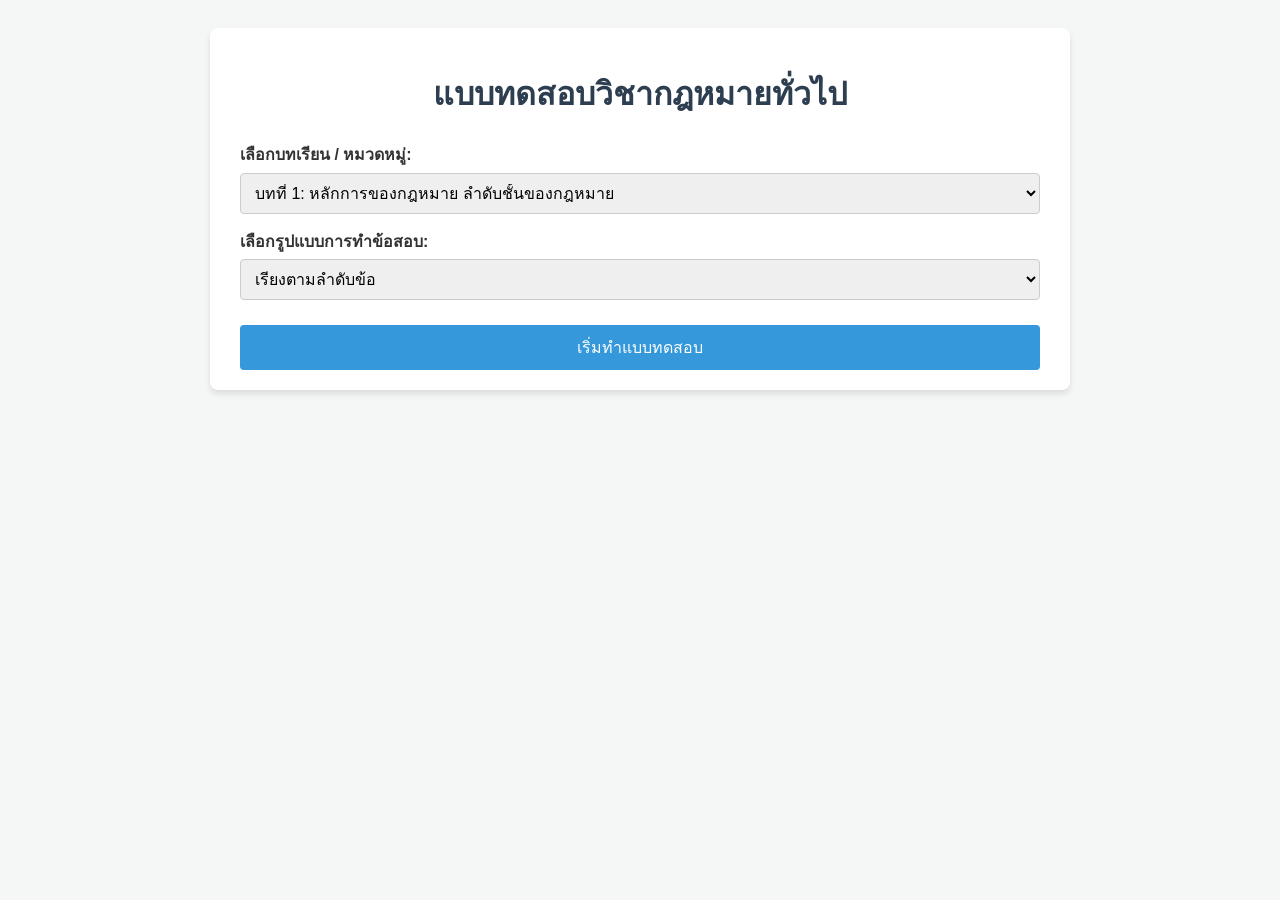
<file: law/index.html>
<!DOCTYPE html>
<html lang="th">
<head>
    <meta charset="UTF-8">
    <meta name="viewport" content="width=device-width, initial-scale=1.0">
    <title>แบบทดสอบวิชากฎหมายทั่วไป (ครบทุกโหมด + Midterm)</title>
    <style>
        body {
            font-family: 'Segoe UI', Tahoma, Geneva, Verdana, sans-serif;
            background-color: #f4f7f6;
            color: #333;
            line-height: 1.6;
            padding: 20px;
        }
        .container {
            max-width: 800px;
            margin: auto;
            background: #fff;
            padding: 20px 30px;
            border-radius: 8px;
            box-shadow: 0 4px 6px rgba(0,0,0,0.1);
        }
        h1, h2, h3 { color: #2c3e50; text-align: center; }
        .setup-section, .quiz-section, .result-section { display: none; }
        .active { display: block; }
        .form-group { margin-bottom: 15px; }
        label { font-weight: bold; display: block; margin-bottom: 5px; }
        select { width: 100%; padding: 10px; border-radius: 4px; border: 1px solid #ccc; font-size: 16px; }
        button {
            display: inline-block; background: #3498db; color: #fff; border: none;
            padding: 10px 20px; cursor: pointer; border-radius: 4px; font-size: 16px;
            width: 100%; margin-top: 10px;
            transition: background-color 0.3s;
        }
        button:hover { background: #2980b9; }
        .option-btn {
            background: #ecf0f1; color: #333; text-align: left; margin-bottom: 10px;
            padding: 15px; border: 2px solid transparent; transition: 0.3s;
        }
        .option-btn:hover:not(:disabled) { background: #e0e6ed; border-color: #bdc3c7; }
        .option-btn.correct { background: #2ecc71; color: white; border-color: #27ae60; }
        .option-btn.wrong { background: #e74c3c; color: white; border-color: #c0392b; }
        .option-btn:disabled { cursor: not-allowed; }
        .explanation {
            background: #e8f8f5; border-left: 4px solid #1abc9c; padding: 15px;
            margin-top: 15px; display: none; font-size: 0.95em;
        }
        .old-exam-tag { color: #e74c3c; font-weight: bold; }
        #next-btn { background: #2ecc71; display: none; }
        #next-btn:hover { background: #27ae60; }
        .status-bar { display: flex; justify-content: space-between; margin-bottom: 20px; font-weight: bold; color: #7f8c8d; }
    </style>
</head>
<body>

<div class="container">
    <h1>แบบทดสอบวิชากฎหมายทั่วไป</h1>

    <div id="setup-section" class="setup-section active">
        <div class="form-group">
            <label for="chapter-select">เลือกบทเรียน / หมวดหมู่:</label>
            <select id="chapter-select">
                <option value="chapter1">บทที่ 1: หลักการของกฎหมาย ลำดับชั้นของกฎหมาย</option>
                <option value="chapter2">บทที่ 2: บุคคลและทรัพย์สิน</option>
                <option value="chapter3">บทที่ 3: กฎหมายทะเบียนราษฎร</option>
                <option value="chapter4">บทที่ 4: นิติกรรม สัญญากู้ยืม</option>
                <option value="chapter5">บทที่ 5: สัญญาจ้างแรงงานและจ้างทำของ</option>
                <option value="chapter6">บทที่ 6: สัญญาซื้อขาย</option>
                <option value="all" style="font-weight:bold; color:#e74c3c;">🔥 สุ่มรวมทุกบท (ท้าทาย - 30 ข้อ) 🔥</option>
                <option value="old_exams" style="font-weight:bold; color:#f39c12;">⭐ แนวข้อสอบ Midterm 1 (รวมข้อสอบเก่า)</option>
                <option value="midterm2" style="font-weight:bold; color:#8e44ad;">📝 แนวข้อสอบ Midterm 2 (35 ข้อ)</option>
            </select>
        </div>
        <div class="form-group">
            <label for="mode-select">เลือกรูปแบบการทำข้อสอบ:</label>
            <select id="mode-select">
                <option value="sequential">เรียงตามลำดับข้อ</option>
                <option value="random">สุ่มข้อสอบ</option>
            </select>
        </div>
        <button onclick="startQuiz()">เริ่มทำแบบทดสอบ</button>
    </div>

    <div id="quiz-section" class="quiz-section">
        <div class="status-bar">
            <span id="question-counter">ข้อที่: 1 / ?</span>
            <span id="score-counter">คะแนน: 0</span>
        </div>
        <h3 id="question-text">คำถามจะแสดงที่นี่</h3>
        <div id="options-container"></div>
        <div id="explanation-container" class="explanation"></div>
        <button id="next-btn" onclick="nextQuestion()">ข้อถัดไป</button>
    </div>

    <div id="result-section" class="result-section">
        <h2>สรุปผลคะแนน</h2>
        <h3 id="final-score">คุณทำได้ 0 / 0 คะแนน</h3>
        <button onclick="location.reload()">กลับไปหน้าหลักเพื่อเริ่มใหม่</button>
    </div>
</div>

<script>
    const quizData = {
        chapter1: [
            { q: "กฎหมายคืออะไร ตามความหมายในไฟล์สรุป?", options: ["ก. กฎเกณฑ์ทางศีลธรรมที่ทุกคนต้องปฏิบัติ", "ข. กฎที่สถาบันหรือผู้มีอำนาจสูงสุดในรัฐตราขึ้น หรือเกิดจากจารีตประเพณีอันเป็นที่ยอมรับ", "ค. ข้อตกลงที่เกิดจากการทำประชามติของประชาชน", "ง. กฎเกณฑ์ทางธรรมชาติที่มีมาตั้งแต่กำเนิด"], answer: 1, explanation: "กฎหมายคือกฎที่ผู้มีอำนาจสูงสุด (รัฏฐาธิปัตย์) ตราขึ้น หรือเกิดจากจารีตประเพณีที่ยอมรับ เพื่อบังคับบุคคลให้ปฏิบัติตาม" },
            { q: "หากเกิดการยึดอำนาจการปกครอง และทำ 'สำเร็จ' จะเรียกว่าอะไร และผู้ที่ทำการสำเร็จจะอยู่ในสถานะใด?", options: ["ก. ปฏิวัติ / เป็นนิติบัญญัติ", "ข. ปฏิวัติ / เป็นนายกรัฐมนตรี", "ค. รัฐประหาร / เป็นประมุขแห่งรัฐ", "ง. รัฐประหาร / เป็นรัฏฐาธิปัตย์"], answer: 3, explanation: "ตามสรุปข้อสอบเก่า หากทำสำเร็จเรียกว่า 'รัฐประหาร' และจะทำให้มีสถานะเป็น 'รัฏฐาธิปัตย์' ซึ่งมีอำนาจสูงสุด" },
            { q: "ประเทศสหรัฐอเมริกาใช้ระบบกฎหมายใดเป็นหลัก? <span class='old-exam-tag'>(ข้อสอบเก่า)</span>", options: ["ก. Civil Law", "ข. Socialist Law", "ค. Common Law", "ง. Religious Law"], answer: 2, explanation: "ระบบ Common Law (กฎหมายจารีตประเพณี/ยึดคำพิพากษาเป็นหลัก) ใช้ในประเทศเช่น USA, UK, มาเลเซีย, สิงคโปร์" },
            { q: "ข้อใดคือลักษณะเด่นของระบบกฎหมายแบบ Civil Law?", options: ["ก. ศาลไม่สามารถบัญญัติกฎหมายเองได้ ต้องพิจารณาตามลายลักษณ์อักษร", "ข. ศาลเป็นที่มาสำคัญของกฎหมาย", "ค. พิพากษาตามคดีที่เคยเกิดขึ้นก่อนหน้าเป็นหลัก", "ง. ใช้เฉพาะกฎหมายที่ไม่เป็นลายลักษณ์อักษร"], answer: 0, explanation: "Civil Law เป็นระบบประมวลกฎหมาย ศาลต้องพิพากษาตามหลักกฎหมายลายลักษณ์อักษร และไม่สามารถบัญญัติกฎหมายเองได้" },
            { q: "'อนุสัญญาว่าด้วยการขจัดการเลือกปฏิบัติต่อสตรีในทุกรูปแบบ' จัดเป็นกฎหมายประเภทใด? <span class='old-exam-tag'>(ข้อสอบเก่า)</span>", options: ["ก. กฎหมายมหาชน", "ข. กฎหมายระหว่างประเทศ", "ค. กฎหมายภายใน", "ง. กฎหมายวิธีสบัญญัติ"], answer: 1, explanation: "อนุสัญญา สนธิสัญญา พิธีสาร หรือปฏิญญา จัดเป็น 'กฎหมายระหว่างประเทศ' เพราะเป็นข้อตกลงตั้งแต่ 2 รัฐขึ้นไป" },
            { q: "กฎหมายประเภทใดที่เน้นกำหนดเนื้อหาสิทธิ หน้าที่ และความรับผิดชอบของบุคคล?", options: ["ก. กฎหมายสารบัญญัติ", "ข. กฎหมายวิธีสบัญญัติ", "ค. กฎหมายระหว่างประเทศ", "ง. กฎหมายจารีตประเพณี"], answer: 0, explanation: "กฎหมายสารบัญญัติ (Substantive Law) คือกฎหมายที่บัญญัติเนื้อหาของสิทธิ หน้าที่ และความรับผิดชอบ เช่น ป.อาญา" },
            { q: "'ประมวลกฎหมายวิธีพิจารณาความแพ่ง' จัดเป็นกฎหมายประเภทใด? <span class='old-exam-tag'>(ข้อสอบเก่า)</span>", options: ["ก. กฎหมายสารบัญญัติ", "ข. กฎหมายเอกชน", "ค. กฎหมายวิธีสบัญญัติ", "ง. กฎหมายมหาชน"], answer: 2, explanation: "ประมวลกฎหมายวิธีพิจารณาความแพ่ง เป็นกฎหมายที่บัญญัติถึง วิธีการ ขั้นตอน และการใช้สิทธิ จึงจัดเป็นกฎหมายวิธีสบัญญัติ" },
            { q: "กฎหมายอาญา กับ กฎหมายแพ่ง แตกต่างกันอย่างไรตามข้อสังเกตในไฟล์สรุป?", options: ["ก. อาญาเรียกร้องค่าเสียหาย แพ่งจับติดคุก", "ข. อาญาเน้นไกล่เกลี่ย แพ่งมุ่งเอาตัวมาลงโทษ", "ค. แพ่งได้เงิน อาญาไม่ได้เงินแต่ต้องหาตำรวจ (มุ่งลงโทษ)", "ง. อาญาเป็นความสัมพันธ์ระหว่างเอกชน แพ่งเป็นความสัมพันธ์กับรัฐ"], answer: 2, explanation: "ตามไฟล์สรุป: กฎหมายแพ่ง (ไม่ต้องหาตำรวจ เน้นเรียกค่าสินไหมทดแทน/ได้เงิน) ส่วนกฎหมายอาญา (ไม่ได้เงิน ต้องหาตำรวจ มุ่งเอาตัวผู้กระทำผิดมาลงโทษ)" },
            { q: "ข้อใดเรียงลำดับศักดิ์ของกฎหมายจาก 'สูงไปต่ำ' ได้ถูกต้องที่สุด? <span class='old-exam-tag'>(ข้อสอบเก่า)</span>", options: ["ก. รัฐธรรมนูญ > พระราชกฤษฎีกา > พ.ร.บ. > กฎกระทรวง > ข้อบัญญัติท้องถิ่น", "ข. รัฐธรรมนูญ > พ.ร.บ.ประกอบรัฐธรรมนูญ > พ.ร.บ./พ.ร.ก. > พระราชกฤษฎีกา > กฎกระทรวง", "ค. รัฐธรรมนูญ > พ.ร.บ. > พ.ร.บ.ประกอบรัฐธรรมนูญ > กฎกระทรวง > พระราชกฤษฎีกา", "ง. พระราชบัญญัติ > รัฐธรรมนูญ > พระราชกฤษฎีกา > กฎกระทรวง"], answer: 1, explanation: "ลำดับศักดิ์ที่ถูกต้อง: รัฐธรรมนูญ > พ.ร.บ.ประกอบรัฐธรรมนูญ > พ.ร.บ./พ.ร.ก. > พระราชกฤษฎีกา > กฎกระทรวง > ระเบียบท้องถิ่น" },
            { q: "การออกกฎหมายใดที่เป็นอำนาจของ 'คณะรัฐมนตรี (ครม.)' ในสถานการณ์ฉุกเฉิน และมีศักดิ์เทียบเท่าพระราชบัญญัติ?", options: ["ก. พระราชบัญญัติประกอบรัฐธรรมนูญ", "ข. พระราชกฤษฎีกา", "ค. กฎกระทรวง", "ง. พระราชกำหนด (พ.ร.ก.)"], answer: 3, explanation: "พระราชกำหนด อาศัยอำนาจรัฐธรรมนูญ ออกโดย ครม. ในสถานการณ์ฉุกเฉิน มีศักดิ์เท่ากับพระราชบัญญัติ" },
            { q: "กฎหมายที่ใช้สำหรับกำหนดความสัมพันธ์บางอย่างของรัฐ เช่น 'การกำหนดวันเลือกตั้ง' คือข้อใด?", options: ["ก. พระราชกฤษฎีกา", "ข. พระราชกำหนด", "ค. กฎกระทรวง", "ง. ข้อบัญญัติท้องถิ่น"], answer: 0, explanation: "พระราชกฤษฎีกา อาศัยอำนาจตาม รฐน., พ.ร.บ., หรือ พ.ร.ก. เพื่อกำหนดความสัมพันธ์บางอย่าง เช่น วันเลือกตั้ง การแบ่งส่วนราชการ" },
            { q: "ในขั้นตอน 'นิติวิธี' หรือการใช้กฎหมาย สิ่งแรกสุดที่ต้องทำคืออะไร?", options: ["ก. ค้นหาข้อกฎหมาย", "ข. ค้นหาข้อเท็จจริง", "ค. วินิจฉัยปรับข้อเท็จจริงเข้ากับกฎหมาย", "ง. ชี้ผลทางกฎหมาย"], answer: 1, explanation: "ขั้นตอนนิติวิธีคือ: 1. ค้นหาข้อเท็จจริง 2. ค้นหาข้อกฎหมาย 3. วินิจฉัย (ปรับบท) 4. ชี้ผลทางกฎหมาย" },
            { q: "โทษในทางอาญามีทั้งหมดกี่สถาน?", options: ["ก. 3 สถาน", "ข. 4 สถาน", "ค. 5 สถาน", "ง. 6 สถาน"], answer: 2, explanation: "โทษทางอาญามี 5 สถาน ได้แก่ ประหารชีวิต, จำคุก, กักขัง, ปรับ, และริบทรัพย์สิน" }
        ],
        chapter2: [
            { q: "สภาพบุคคลเริ่มต้นและสิ้นสุดเมื่อใด? <span class='old-exam-tag'>(ข้อสอบเก่า)</span>", options: ["ก. เริ่มเมื่อปฏิสนธิ สิ้นสุดเมื่อสมองตาย", "ข. เริ่มเมื่อคลอดและอยู่รอดเป็นทารก สิ้นสุดเมื่อตาย", "ค. เริ่มเมื่ออายุครบ 18 ปี สิ้นสุดเมื่อศาลสั่งสาบสูญ", "ง. เริ่มเมื่อจดทะเบียนสูติบัตร สิ้นสุดเมื่อออกมรณบัตร"], answer: 1, explanation: "สภาพบุคคลย่อมเริ่มเมื่อคลอดและอยู่รอดเป็นทารก (อวัยวะทุกส่วนพ้นจากครรภ์และหายใจได้เอง) สิ้นสุดลงเมื่อตาย" },
            { q: "บุคคลที่ขอให้ศาลสั่งให้เป็นคนสาบสูญได้ กรณีทั่วไปต้องหายไปติดต่อกันกี่ปี? <span class='old-exam-tag'>(ข้อสอบเก่า)</span>", options: ["ก. 2 ปี", "ข. 3 ปี", "ค. 5 ปี", "ง. 7 ปี"], answer: 2, explanation: "การสาบสูญกรณีทั่วไป ต้องหายไปติดต่อกัน 5 ปี (ถ้ากรณีพิเศษเช่นสงครามหรือภัยพิบัติ คือ 2 ปี)" },
            { q: "อายุ 15 ปี ทำพินัยกรรม มีผลทางกฎหมายเป็นอย่างไร? <span class='old-exam-tag'>(ข้อสอบเก่า)</span>", options: ["ก. สมบูรณ์", "ข. โมฆะ", "ค. โมฆยะ", "ง. ต้องให้ผู้แทนโดยชอบธรรมเซ็นรับรองก่อนจึงจะสมบูรณ์"], answer: 0, explanation: "การทำพินัยกรรมเป็นข้อยกเว้นเรื่องเฉพาะตัว หากอายุ 15 ปีขึ้นไป ทำพินัยกรรมมีผล 'สมบูรณ์' (ถ้าไม่ถึง 15 ทำแล้วตกเป็นโมฆยะ)" },
            { q: "แก้ว ไข่ คนึง ร่วมกันจัดตั้งบริษัท ก้างขวางคอ จำกัด จะมีบุคคลในทางกฎหมายทั้งหมดกี่บุคคล? <span class='old-exam-tag'>(ข้อสอบเก่า)</span>", options: ["ก. 1 บุคคล (นิติบุคคล 1)", "ข. 3 บุคคล (บุคคลธรรมดา 3)", "ค. 4 บุคคล (บุคคลธรรมดา 3 นิติบุคคล 1)", "ง. 5 บุคคล (บุคคลธรรมดา 3 นิติบุคคล 2)"], answer: 2, explanation: "มีบุคคลทั้งหมด 4 บุคคล ได้แก่ บุคคลธรรมดา 3 คน (แก้ว ไข่ คนึง) และ นิติบุคคลอีก 1 บุคคล (บริษัท ก้างขวางคอ จำกัด)" },
            { q: "จงระบุว่าข้อใดจัดเป็น 'อสังหาริมทรัพย์'? <span class='old-exam-tag'>(ข้อสอบเก่า)</span>", options: ["ก. รถยนต์", "ข. เครื่องจักรอุตสาหกรรมในโรงงาน", "ค. ที่ดิน และบ้าน", "ง. เพชรนิลจินดา"], answer: 2, explanation: "อสังหาริมทรัพย์ ได้แก่ ที่ดิน, ทรัพย์ที่ติดอยู่กับที่ดินถาวร (เช่น บ้าน), ต้นไม้ยืนต้น" },
            { q: "เครื่องจักรอุตสาหกรรมในโรงงาน ถือเป็นทรัพย์สินประเภทใด? <span class='old-exam-tag'>(ข้อสอบเก่า)</span>", options: ["ก. อสังหาริมทรัพย์", "ข. สังหาริมทรัพย์", "ค. ส่วนควบของที่ดิน", "ง. ดอกผลนิตินัย"], answer: 1, explanation: "แนวข้อสอบเก่าย้ำชัดเจนว่า 'เครื่องจักรอุตสาหกรรมไม่ถือเป็นอสังหาริมทรัพย์' ดังนั้นจึงเป็นสังหาริมทรัพย์" },
            { q: "บุคคลใดมีหน้าที่ทำนิติกรรมแทน 'คนไร้ความสามารถ'?", options: ["ก. ผู้แทนโดยชอบธรรม", "ข. ผู้พิทักษ์", "ค. ผู้อนุบาล", "ง. ทนายความ"], answer: 2, explanation: "คนไร้ความสามารถทำนิติกรรมไม่ได้เลย ต้องมี 'ผู้อนุบาล' เป็นผู้ทำแทน หากขืนทำจะตกเป็นโมฆยะ" },
            { q: "พฤติกรรมในข้อใดที่อาจทำให้ศาลสั่งให้เป็น 'คนเสมือนไร้ความสามารถ'?", options: ["ก. มีอาการผิดปกติทางสมองจนพูดไม่รู้เรื่องเลย", "ข. พิการทางสายตา", "ค. ประพฤติสุรุ่ยสุร่ายเสเพลเป็นอาจิณ ติดสุรายาเมา", "ง. เป็นหนี้สินล้นพ้นตัว"], answer: 2, explanation: "คนเสมือนไร้ความสามารถคือผู้ที่บกพร่องทางกาย/จิตใจแต่ไม่ถึงวิกลจริต, ประพฤติสุรุ่ยสุร่ายเสเพลเป็นอาจิณ, ติดสุรายาเมา" },
            { q: "ข้อใดต่อไปนี้ 'ไม่ใช่' ทรัพย์สิน?", options: ["ก. ข้อมูลในคอมพิวเตอร์", "ข. กระแสไฟฟ้า", "ค. ก้อนเมฆบนท้องฟ้า", "ง. สิทธิบัตรและลิขสิทธิ์"], answer: 2, explanation: "ก้อนเมฆ พระอาทิตย์ เป็นสิ่งที่ไม่สามารถถือเอาได้ (ครอบครองไม่ได้) จึงไม่เป็นทรัพย์สิน ส่วนข้อมูลและไฟฟ้า ถือเอาและมีราคาได้ จึงเป็นทรัพย์สิน" },
            { q: "ข้อใดคือตัวอย่างของ 'ดอกผลนิตินัย'?", options: ["ก. ลูกแมวที่เพิ่งคลอด", "ข. กิ่งไม้ที่ตัดออกมาจากต้น", "ค. ค่าเช่าบ้าน และดอกเบี้ยเงินฝาก", "ง. ยางอะไหล่รถยนต์"], answer: 2, explanation: "ดอกผลนิตินัย คือ ทรัพย์หรือประโยชน์อื่นที่ได้มาเป็นครั้งคราวจากผู้อื่นเพื่อการได้ใช้ทรัพย์นั้น (เช่น ค่าเช่า ดอกเบี้ย) ซึ่งคำนวณตามระยะเวลาได้" }
        ],
        chapter3: [
            { q: "ข้อมูลทะเบียนราษฎรสามารถเปิดเผยให้บุคคลทั่วไปทราบได้หรือไม่? <span class='old-exam-tag'>(ข้อสอบเก่า)</span>", options: ["ก. ได้ หากเป็นการร้องขอเพื่อทำรายงาน", "ข. ไม่ได้ ถือเป็นความลับ ห้ามมิให้ผู้ใดเปิดเผย", "ค. ได้เฉพาะข้อมูลเกี่ยวกับวันเดือนปีเกิด", "ง. ได้ หากเจ้าบ้านยินยอม"], answer: 1, explanation: "ตามไฟล์สรุป ข้อมูลทะเบียนราษฎร ถือเป็นความลับห้ามมิให้ผู้ใดเปิดเผย (จุดเน้นตัวแดง)" },
            { q: "คำว่า 'บ้าน' ในทางทะเบียนราษฎร ครอบคลุมถึงสถานที่ใดบ้าง?", options: ["ก. สิ่งปลูกสร้างที่มีเลขที่บ้านเท่านั้น", "ข. โรงเรือน คอนโด และเต็นท์ที่พักชั่วคราว", "ค. โรงเรือน สิ่งปลูกสร้าง รวมทั้งเรือ แพ ที่จอดประจำ และยานพาหนะที่ใช้เป็นที่อยู่ประจำได้", "ง. ที่ดินทุกประเภทที่ล้อมรั้ว"], answer: 2, explanation: "บ้าน คือ โรงเรือนหรือสิ่งปลูกสร้าง รวมถึงเรือ แพ ที่จอดประจำ และยานพาหนะซึ่งใช้เป็นที่อยู่ประจำ" },
            { q: "การแจ้งเกิด ไม่ว่าจะเกิดในบ้านหรือนอกบ้าน ต้องแจ้งต่อนายทะเบียนภายในกี่วัน?", options: ["ก. 7 วัน", "ข. 15 วัน", "ค. 30 วัน", "ง. 60 วัน"], answer: 1, explanation: "ให้เจ้าบ้านหรือพ่อแม่แจ้งต่อนายทะเบียน ภายใน 15 วันตั้งแต่เกิด" },
            { q: "การแจ้งตาย (คนตายในบ้าน) เจ้าบ้านต้องแจ้งต่อนายทะเบียนภายในเวลาเท่าใด?", options: ["ก. ภายใน 12 ชม.", "ข. ภายใน 24 ชม.", "ค. ภายใน 3 วัน", "ง. ภายใน 7 วัน"], answer: 1, explanation: "ให้เจ้าบ้านแจ้งต่อนายทะเบียน ภายใน 24 ชม. ถ้านอกบ้านก็ 24 ชม. เช่นกัน" },
            { q: "ในการย้ายที่อยู่ เจ้าบ้านมีหน้าที่แจ้งย้ายออก/เข้า ภายในกี่วันนับตั้งแต่ย้าย? <span class='old-exam-tag'>(ข้อสอบเก่า)</span>", options: ["ก. 7 วัน", "ข. 15 วัน", "ค. 30 วัน", "ง. 60 วัน"], answer: 1, explanation: "ในการย้าย เจ้าบ้านมีหน้าที่แจ้งนายทะเบียนภายใน 15 วัน นับตั้งแต่ย้ายออก/เข้า" },
            { q: "หากเจ้าบ้านไม่แจ้งการย้ายที่อยู่ภายในเวลาที่กฎหมายกำหนด มีความผิดอย่างไร? <span class='old-exam-tag'>(ข้อสอบเก่า)</span>", options: ["ก. จำคุกไม่เกิน 1 เดือน", "ข. ปรับไม่เกิน 500 บาท", "ค. ปรับไม่เกิน 1,000 บาท", "ง. ปรับวันละ 100 บาทจนกว่าจะแจ้ง"], answer: 2, explanation: "หากไม่แจ้งย้ายเข้า/ออกภายในกำหนด มีความผิดปรับไม่เกิน 1,000 บาท" },
            { q: "กรณีที่ย้ายออกจาก 'ทะเบียนบ้านกลาง' จะสามารถไปแจ้งย้ายที่ปลายทางได้หรือไม่? <span class='old-exam-tag'>(ข้อสอบเก่า)</span>", options: ["ก. ทำได้ปกติเหมือนทะเบียนบ้านทั่วไป", "ข. แจ้งปลายทางไม่ได้ ผู้ย้ายต้องมาแสดงตัว ณ ท้องที่ด้วย", "ค. ทำได้เฉพาะกรณีผู้เยาว์", "ง. ทำได้แต่ต้องเสียค่าธรรมเนียมพิเศษ"], answer: 1, explanation: "ถ้าย้ายมาจาก/ออกจาก ทะเบียนบ้านกลาง จะแจ้งย้ายปลายทางไม่ได้ ต้องมาแสดงตัว" }
        ],
        chapter4: [
            { q: "ข้อใดคือความหมายของ 'นิติกรรม' ที่ถูกต้องที่สุด?", options: ["ก. การกระทำใดๆ ที่ทำลงด้วยความสมัครใจ แม้จะผิดกฎหมาย", "ข. การกระทำที่ทำลงโดยชอบด้วยกฎหมาย ด้วยใจสมัคร และมุ่งผูกนิติสัมพันธ์", "ค. การทำสัญญาที่มีลายลักษณ์อักษรเสมอ", "ง. การกระทำที่มุ่งหวังผลกำไรทางธุรกิจ"], answer: 1, explanation: "นิติกรรม คือการใดๆ อันทำลงโดยชอบด้วยกฎหมายและด้วยใจสมัคร มุ่งโดยตรงต่อการผูกนิติสัมพันธ์ระหว่างบุคคล" },
            { q: "การสมคบกันทำสัญญาหลอกผู้อื่น หรือที่เรียกว่า 'การแสดงเจตนาลวง' มีผลทางกฎหมายอย่างไร?", options: ["ก. สมบูรณ์", "ข. โมฆิยะ", "ค. โมฆะ", "ง. ยกเลิกได้ภายใน 1 ปี"], answer: 2, explanation: "เจตนาลวง (สมคบกัน หลอกผู้อื่น) ผลคือตกเป็นโมฆะ" },
            { q: "การ 'สำคัญผิดในคุณสมบัติ' เช่น จ้างก้อยมาทาสีเพราะคิดว่าเป็นช่าง แต่ความจริงก้อยทาสีไม่เป็น มีผลทางกฎหมายอย่างไร?", options: ["ก. โมฆะ", "ข. โมฆยะ", "ค. สมบูรณ์", "ง. มีผลบางส่วน"], answer: 1, explanation: "สำคัญผิดในคุณสมบัติ (ถูกตัวคนแต่คุณสมบัติไม่ใช่) ผลคือตกเป็น โมฆยะ" },
            { q: "สัญญากู้ยืมเงินต้องมีจำนวนตั้งแต่กี่บาทขึ้นไป จึงจะต้องมีหลักฐานเป็นหนังสือเพื่อใช้ฟ้องร้อง? <span class='old-exam-tag'>(ข้อสอบเก่า)</span>", options: ["ก. 50 บาท", "ข. 500 บาท", "ค. 2,000 บาท", "ง. 5,000 บาท"], answer: 2, explanation: "กู้เกิน 2,000 บาท ต้องมีหลักฐานเป็นหนังสือลงลายมือชื่อ ถ้าไม่มีหลักฐานป้องกันไม่ได้(ฟ้องไม่ได้)" },
            { q: "หากกู้ยืมเงินเกินจำนวนที่กฎหมายกำหนด แต่ไม่มีหลักฐานเป็นหนังสือ จะมีผลอย่างไร? <span class='old-exam-tag'>(ข้อสอบเก่า)</span>", options: ["ก. สัญญาตกเป็นโมฆะ", "ข. สัญญาตกเป็นโมฆยะ", "ค. สัญญาสมบูรณ์ แต่ฟ้องร้องบังคับคดีไม่ได้ (ป้องกันไม่ได้)", "ง. ถูกปรับทางอาญา"], answer: 2, explanation: "หากกู้เกิน 2000 แต่ไม่มีหลักฐาน สัญญายังสมบูรณ์(ทวงเองได้) แต่ไม่มีหลักฐานป้องกันไม่ได้ คือฟ้องศาลไม่ได้" },
            { q: "อัตราดอกเบี้ยเงินกู้ยืม กฎหมายห้ามคิดเกินร้อยละเท่าใดต่อปี?", options: ["ก. 3% ต่อปี", "ข. 5% ต่อปี", "ค. 15% ต่อปี", "ง. 20% ต่อปี"], answer: 2, explanation: "อัตราดอกเบี้ยห้ามเกิน 15% ต่อปี หากเกิน ดอกเบี้ยจะตกเป็นโมฆะ" },
            { q: "ในสัญญากู้ยืม หากตกลงคิดดอกเบี้ยกันไว้แต่ 'ไม่ได้ระบุอัตรา' กฎหมายให้คิดดอกเบี้ยในอัตราเท่าใด?", options: ["ก. 1% ต่อปี", "ข. 3% ต่อปี", "ค. 5% ต่อปี", "ง. 15% ต่อปี"], answer: 1, explanation: "ตกลงคิดดอกเบี้ยแต่ไม่ได้กำหนดอัตรา ให้คิดอัตรา 3% ต่อปี" }
        ],
        chapter5: [
            { q: "ความแตกต่างสำคัญที่สุดระหว่าง 'สัญญาจ้างแรงงาน' กับ 'สัญญาจ้างทำของ' คือข้อใด?", options: ["ก. จ้างแรงงานได้เงินเยอะกว่า จ้างทำของได้น้อยกว่า", "ข. จ้างแรงงานนายจ้างมีอำนาจบังคับบัญชา แต่จ้างทำของเน้นที่ผลสำเร็จของงานผู้รับจ้างมีอิสระ", "ค. จ้างทำของต้องจ่ายเงินล่วงหน้าเสมอ", "ง. จ้างแรงงานห้ามมีสัญญาเป็นลายลักษณ์อักษร"], answer: 1, explanation: "จ้างแรงงานนายจ้างมีอำนาจบังคับบัญชา ส่วนจ้างทำของเน้นที่ 'ผลสำเร็จของงานเป็นสำคัญ' ผู้รับจ้างมีอิสระในการทำงาน" },
            { q: "ใน 'สัญญาจ้างแรงงาน' ลูกจ้างสามารถให้บุคคลอื่นมาทำงานแทนตนเองได้หรือไม่?", options: ["ก. ได้ หากงานเสร็จตามกำหนด", "ข. ได้ แต่ต้องแบ่งค่าจ้างให้คนอื่นด้วย", "ค. ไม่ได้ เพราะการทำงานเป็นเรื่องเฉพาะตัวของลูกจ้าง", "ง. ได้ หากหัวหน้างานไม่เห็น"], answer: 2, explanation: "หน้าที่ของลูกจ้างคือต้อง 'ทำงานด้วยตัวเอง' เพราะเป็นเรื่องเฉพาะตัว" },
            { q: "ตามมาตรา 583 กรณีใดที่นายจ้างสามารถ 'ไล่ออกโดยไม่ต้องบอกกล่าวล่วงหน้า' ได้? <span class='old-exam-tag'>(ข้อสอบเก่า)</span>", options: ["ก. ลูกจ้างป่วยหนัก", "ข. ลูกจ้างมาสาย 10 นาที", "ค. ลูกจ้างจงใจขัดคำสั่ง หรือกระทำผิดอย่างร้ายแรง", "ง. ลูกจ้างขอลางานเพื่อแต่งงาน"], answer: 2, explanation: "มาตรา 583 นายจ้างสามารถไล่ออกได้ทันทีหาก ลูกจ้างจงใจขัดคำสั่ง, ละทิ้งหน้าที่การงาน, หรือกระทำผิดอย่างร้ายแรง" },
            { q: "เวลาทำงานปกติทั่วไปตามกฎหมายคุ้มครองแรงงาน กำหนดไว้ไม่เกินเท่าใด?", options: ["ก. วันละ 7 ชม. / สัปดาห์ละ 42 ชม.", "ข. วันละ 8 ชม. / สัปดาห์ละ 48 ชม.", "ค. วันละ 9 ชม. / สัปดาห์ละ 54 ชม.", "ง. วันละ 10 ชม. / สัปดาห์ละ 60 ชม."], answer: 1, explanation: "เวลาทำงานปกติ ไม่เกินวันละ 8 ชั่วโมง และสัปดาห์ละ 48 ชั่วโมง (หากเป็นงานอันตรายคือ 7 ชม./42 ชม.)" },
            { q: "ลูกจ้างหญิงมีสิทธิลาคลอดบุตรได้ทั้งหมดกี่วัน และได้รับค่าจ้างระหว่างลาคลอดกี่วัน?", options: ["ก. ลา 90 วัน ได้รับค่าจ้าง 90 วัน", "ข. ลา 98 วัน ได้รับค่าจ้าง 45 วัน", "ค. ลา 120 วัน ได้รับค่าจ้าง 60 วัน", "ง. ลา 98 วัน ได้รับค่าจ้าง 98 วัน"], answer: 1, explanation: "ลูกจ้างหญิงมีครรภ์ลาคลอดได้ 98 วัน และได้รับค่าจ้าง (เงินเดือน) 45 วัน" },
            { q: "เงินค่าตอบแทนในข้อใด ที่กฎหมาย 'ไม่ถือว่าเป็นค่าจ้าง'?", options: ["ก. ค่าล่วงเวลา (OT)", "ข. เงินช่วยเหลือบุตร / โบนัส / เบี้ยขยัน", "ค. ค่าทำงานในวันหยุด", "ง. เงินเดือนพื้นฐาน"], answer: 1, explanation: "เงินช่วยค่าเช่าบ้าน เงินโบนัส เบี้ยขยัน ค่าอาหาร เงินช่วยเหลือบุตร ไม่ถือเป็นค่าจ้าง" }
        ],
        chapter6: [
            { q: "ในสัญญาซื้อขาย ผู้ซื้อมีหน้าที่สำคัญที่สุดคืออะไร?", options: ["ก. โอนกรรมสิทธิ์", "ข. ชำระราคาด้วยเงินเท่านั้น", "ค. ชำระราคาด้วยสินค้าอื่นแลกเปลี่ยน", "ง. จัดหาสัมภาระ"], answer: 1, explanation: "ผู้ซื้อมีหน้าที่ต้องชำระราคาให้แก่ผู้ขาย ซึ่งการชำระราคาในสัญญาซื้อขาย 'ต้องเป็นเงินเท่านั้น' (หากจ่ายเป็นทรัพย์สินจะกลายเป็นสัญญาแลกเปลี่ยน)" },
            { q: "หากเป็นการซื้อขาย 'อสังหาริมทรัพย์' หรือ 'สังหาริมทรัพย์ชนิดพิเศษ' กฎหมายบังคับให้ต้องทำตามแบบใด?", options: ["ก. ทำสัญญาปากเปล่าก็เพียงพอ", "ข. ทำหลักฐานเป็นหนังสือลงลายมือชื่อผู้ซื้อฝ่ายเดียว", "ค. ต้องวางมัดจำเท่านั้น", "ง. ต้องทำเป็นหนังสือและจดทะเบียนต่อพนักงานเจ้าหน้าที่"], answer: 3, explanation: "อสังหาริมทรัพย์ และสังหาริมทรัพย์ชนิดพิเศษ ต้องทำตามแบบ คือ 'ทำเป็นหนังสือและจดทะเบียน' หากไม่ทำจะตกเป็น โมฆะ" },
            { q: "การซื้อขายสังหาริมทรัพย์ (เช่น โทรศัพท์มือถือ) ราคาตั้งแต่เท่าใดขึ้นไป จึงจะต้องมีหลักฐานเป็นหนังสือ วางมัดจำ หรือชำระหนี้บางส่วน เพื่อใช้ฟ้องร้องบังคับคดี? <span class='old-exam-tag'>(ข้อสอบเก่า)</span>", options: ["ก. 5,000 บาทขึ้นไป", "ข. 10,000 บาทขึ้นไป", "ค. 20,000 บาทขึ้นไป", "ง. 50,000 บาทขึ้นไป"], answer: 2, explanation: "ซื้อขายสังหาริมทรัพย์ 20,000 บาทขึ้นไป ต้องมีหลักฐานเป็นหนังสือ วางมัดจำ หรือชำระบางส่วน ถ้าไม่มีจะฟ้องร้อง(ป้องกัน)ไม่ได้" },
            { q: "การขายฝาก 'อสังหาริมทรัพย์' (เช่น ที่ดิน บ้าน) กฎหมายกำหนดให้ตกลงระยะเวลาไถ่ถอนได้สูงสุดไม่เกินกี่ปี? <span class='old-exam-tag'>(ข้อสอบเก่า)</span>", options: ["ก. 3 ปี", "ข. 5 ปี", "ค. 10 ปี", "ง. 15 ปี"], answer: 2, explanation: "ระยะเวลาไถ่ถอนอสังหาริมทรัพย์ ตกลงได้สูงสุดไม่เกิน 10 ปี" },
            { q: "การขายฝาก 'สังหาริมทรัพย์' (เช่น รถยนต์ ทองคำ) กฎหมายกำหนดให้ตกลงระยะเวลาไถ่ถอนได้สูงสุดไม่เกินกี่ปี? <span class='old-exam-tag'>(ข้อสอบเก่า)</span>", options: ["ก. 1 ปี", "ข. 3 ปี", "ค. 5 ปี", "ง. 10 ปี"], answer: 1, explanation: "ระยะเวลาไถ่ถอนสังหาริมทรัพย์ ตกลงได้สูงสุดไม่เกิน 3 ปี" },
            { q: "ในกรณี 'การซื้อขายทรัพย์เฉพาะสิ่ง' กรรมสิทธิ์ในกองข้าวสารจะโอนไปยังผู้ซื้อเมื่อใด?", options: ["ก. เมื่อตกลงซื้อขายกัน", "ข. เมื่อชำระเงินครบ", "ค. เมื่อได้ทำการ คัดเลือก ชั่ง ตวง วัด ให้รู้ปริมาณและราคาที่แน่นอนแล้ว", "ง. เมื่อขนข้าวสารขึ้นรถ"], answer: 2, explanation: "ปกติโอนตั้งแต่ทำสัญญา แต่ทรัพย์ต้องเป็น 'ทรัพย์เฉพาะสิ่ง' ก่อน คือต้อง คัดเลือก ชั่ง ตวง วัด ให้รู้ปริมาณหรือราคาก่อน กรรมสิทธิ์จึงจะโอน" }
        ],
        midterm2: [
            { q: "1. ข้อใดเรียงกฎหมายตามลำดับจากสูงสุดไปหาต่ำสุดได้ถูกต้อง", options: ["ก. รัฐธรรมนูญ พระราชบัญญัติ พระราชกฤษฎีกา ข้อบังคับ กฎกระทรวง", "ข. รัฐธรรมนูญ พระราชกฤษฎีกา พระราชบัญญัติ กฎกระทรวง ข้อบังคับ", "ค. รัฐธรรมนูญ พระราชบัญญัติ กฎกระทรวง พระราชกฤษฎีกา ข้อบังคับ", "ง. รัฐธรรมนูญ พระราชบัญญัติ พระราชกฤษฎีกา กฎกระทรวง ข้อบังคับ", "จ. รัฐธรรมนูญ พระราชกฤษฎีกา กฎกระทรวง พระราชบัญญัติ ข้อบังคับ"], answer: 3, explanation: "ลำดับศักดิ์กฎหมายที่ถูกต้องคือ: รัฐธรรมนูญ > พระราชบัญญัติ > พระราชกฤษฎีกา > กฎกระทรวง > ข้อบังคับ/ระเบียบท้องถิ่น" },
            { q: "2. ข้อใดคือแบบของการทำสัญญาซื้อขายอสังหาริมทรัพย์", options: ["ก. การจดทะเบียนต่อพนักงานเจ้าหน้าที่", "ข. การทำเป็นหนังสือ", "ค. การทำเป็นหนังสือและจดทะเบียนต่อพนักงานเจ้าหน้าที่", "ง. การทำเป็นหนังสือต่อพนักงานเจ้าหน้าที่", "จ. การทำหลักฐานเป็นหนังสือลงลายมือชื่อผู้ซื้อ"], answer: 2, explanation: "แบบของสัญญาซื้อขายอสังหาริมทรัพย์ กฎหมายบังคับให้ต้องทำเป็นหนังสือและจดทะเบียนต่อพนักงานเจ้าหน้าที่ มิฉะนั้นจะตกเป็นโมฆะ" },
            { q: "3. “สัญญาซึ่งบุคคลหนึ่งเรียกว่าผู้รับจ้าง ตกลงจะทำงานสิ่งใดสิ่งหนึ่งจนสำเร็จให้แก่บุคคลอีกคนหนึ่งเรียกว่า ผู้ว่าจ้าง และผู้ว่าจ้างตกลงจะให้สินจ้างเพื่อผลสำเร็จแห่งการที่ทำนั้น” หมายถึงสัญญาตามข้อใด", options: ["ก. สัญญาซื้อขาย", "ข. สัญญาจ้างแรงงาน", "ค. สัญญาจ้างทำของ", "ง. สัญญารับจ้าง", "จ. สัญญารับบริการ"], answer: 2, explanation: "เป็นนิยามของสัญญาจ้างทำของ ซึ่งมุ่งเน้น 'ผลสำเร็จของงาน' เป็นสำคัญ" },
            { q: "4. การซื้อขายตามข้อใดต่อไปนี้ที่ “ไม่ต้อง” ทำเป็นหนังสือและจดทะเบียนต่อพนักงานเจ้าหน้าที่", options: ["ก. การซื้อขายช้างลากซุง", "ข. การซื้อขายอาคารพาณิชย์", "ค. การซื้อขายรถยนต์", "ง. การซื้อขายบ้าน", "จ. การซื้อขายที่ดิน"], answer: 2, explanation: "รถยนต์เป็น 'สังหาริมทรัพย์ทั่วไป' สามารถซื้อขายกันได้โดยไม่ต้องทำเป็นหนังสือและจดทะเบียนฯ ส่วนช้างเป็นสัตว์พาหนะ (สังหาฯพิเศษ) และบ้าน/ที่ดินเป็นอสังหาฯ ซึ่งต้องทำตามแบบ" },
            { q: "5. ผู้เยาว์อายุ 15 ปีบริบูรณ์แล้ว ทำพินัยกรรมโดยไม่ได้รับความยินยอมจากผู้แทนโดยชอบธรรม พินัยกรรมมีผลอย่างไร", options: ["ก. โมฆะ", "ข. โมฆียะ", "ค. บริบูรณ์", "ง. สมบูรณ์", "จ. ไม่สมบูรณ์"], answer: 3, explanation: "ผู้เยาว์ที่มีอายุ 15 ปีบริบูรณ์ขึ้นไป สามารถทำพินัยกรรมได้ด้วยตนเอง (เป็นข้อยกเว้นเรื่องเฉพาะตัว) พินัยกรรมนั้นมีผลสมบูรณ์" },
            { q: "6. ในหนึ่งปีลูกจ้างมีสิทธิหยุดตามประเพณีได้กี่วัน", options: ["ก. ไม่น้อยกว่า 15 วัน", "ข. ไม่น้อยกว่า 10 วัน", "ค. ไม่น้อยกว่า 13 วัน", "ง. ไม่น้อยกว่า 30 วัน", "จ. ไม่น้อยกว่า 6 วัน"], answer: 2, explanation: "ตามกฎหมายคุ้มครองแรงงาน นายจ้างต้องจัดให้ลูกจ้างหยุดตามประเพณีไม่น้อยกว่า 13 วันต่อปี" },
            { q: "7. การแจ้งเกิดต้องแจ้งต่อนายทะเบียนภายในกำหนดเวลาเท่าใด", options: ["ก. กรณีคนเกิดในบ้านต้องแจ้งเกิดภายใน 7 วัน", "ข. กรณีคนเกิดในบ้านต้องแจ้งเกิดภายใน 24 ชั่วโมง", "ค. กรณีคนเกิดนอกบ้านต้องแจ้งเกิดภายใน 15 วัน", "ง. กรณีคนเกิดในบ้านหรือเกิดนอกบ้านก็ต้องแจ้งเกิดภายใน 15 วัน", "จ. กรณีคนเกิดนอกบ้านต้องแจ้งเกิดภายใน 7 วัน"], answer: 3, explanation: "การแจ้งเกิดไม่ว่าจะเกิดในบ้านหรือนอกบ้าน กฎหมายกำหนดให้แจ้งต่อนายทะเบียนภายใน 15 วัน" },
            { q: "8. ข้อใดคือกฎหมายวิธีสบัญญัติ", options: ["ก. ประมวลกฎหมายอาญา", "ข. ประมวลกฎหมายวิธีพิจารณาความแพ่ง", "ค. ประมวลกฎหมายแพ่งและพาณิชย์", "ง. พระราชบัญญัติคุ้มครองแรงงาน", "จ. พระราชบัญญัติคุ้มครองผู้บริโภค"], answer: 1, explanation: "กฎหมายวิธีสบัญญัติคือ กฎหมายที่บัญญัติถึงวิธีการและขั้นตอนการใช้กฎหมาย เช่น ประมวลกฎหมายวิธีพิจารณาความแพ่ง (หมายเหตุ: ในไฟล์เฉลยของคุณอาจมีการวงข้อ จ. ผิดพลาด ซึ่งข้อ จ. เป็นกฎหมายสารบัญญัติครับ)" },
            { q: "9. นายเอกมีบุตร 2 คน คือ นายโทและนายตรี นายเอกต้องการให้รถยนต์คันหนึ่งแก่นายโทโดยเสน่หา แต่กลัวว่านายตรีจะเสียใจ จึงแกล้งทำเป็นขายรถยนต์ให้นายโท เช่นนี้ข้อใดถูกต้อง", options: ["ก. สัญญาซื้อขายและสัญญาให้เป็นโมฆะ", "ข. สัญญาซื้อขายและสัญญาให้สมบูรณ์", "ค. ไม่มีข้อใดถูก", "ง. สัญญาซื้อขายสมบูรณ์สัญญาให้โมฆะ", "จ. สัญญาซื้อขายโมฆะผูกพันตามสัญญาให้"], answer: 4, explanation: "กรณีนี้คือ 'นิติกรรมอำพราง' สัญญาซื้อขายที่ทำบังหน้าจะเป็น 'โมฆะ' และต้องบังคับตามสัญญาให้ที่ถูกซ่อนเร้นไว้ (หมายเหตุ: เฉลยในไฟล์ต้นฉบับวงข้อ ง. ไว้ ซึ่งสลับกันครับ ที่ถูกต้องตามหลักกฎหมายคือข้อ จ. ครับ)" },
            { q: "10. ข้อใด “ไม่ใช่” สัญญาซื้อขายเฉพาะอย่าง", options: ["ก. สัญญาขายตามคำพรรณนา", "ข. สัญญาขายตามตัวอย่าง", "ค. สัญญาขายเผื่อชอบ", "ง. สัญญาเช่าซื้อ", "จ. สัญญาขายฝาก"], answer: 3, explanation: "สัญญาเช่าซื้อ ไม่ใช่สัญญาซื้อขายเฉพาะอย่าง แต่เป็นเอกเทศสัญญาอีกประเภทหนึ่งที่แยกต่างหาก (คือการให้เช่า + คำมั่นว่าจะขาย)" },
            { q: "11. ประเทศใดต่อไปนี้ใช้ระบบกฎหมาย Common Law", options: ["ก. ประเทศไทย", "ข. ประเทศฝรั่งเศส", "ค. ประเทศญี่ปุ่น", "ง. ประเทศเกาหลี", "จ. ประเทศสหรัฐอเมริกา"], answer: 4, explanation: "ประเทศสหรัฐอเมริกา และอังกฤษ เป็นต้นกำเนิดและใช้ระบบกฎหมาย Common Law (กฎหมายจารีตประเพณี/คำพิพากษาศาล)" },
            { q: "12. ข้อใดคือความหมายของคำว่า “การทะเบียนราษฎร”", options: ["ก. ทะเบียนต่างๆ รวมทั้งการจัดเก็บข้อมูลทะเบียนประวัติราษฎร", "ข. ข้อมูลเกี่ยวกับทะเบียนประจำบ้านแต่ละบ้านซึ่งแสดงเลขประจำบ้าน", "ค. ข้อมูลเกี่ยวกับผู้ซึ่งเป็นหัวหน้าครอบครัว", "ง. ข้อมูลเกี่ยวกับบุคคลทั้งหมดซึ่งอยู่ในบ้าน", "จ. ข้อมูลตัวบุคคลเกี่ยวกับ ชื่อ ชื่อสกุล เพศ วันเดือนปี เกิด สัญชาติ ศาสนา"], answer: 0, explanation: "การทะเบียนราษฎร หมายถึง งานทะเบียนต่างๆ รวมทั้งการจัดเก็บข้อมูลทะเบียนประวัติราษฎร" },
            { q: "13. ข้อใดกล่าวถูกต้องเกี่ยวกับระยะเวลาการขายฝาก", options: ["ก. สังหาริมทรัพย์ขายฝากได้ไม่เกิน 3 ปี อสังหาริมทรัพย์ขายฝากได้ไม่เกิน 5 ปี", "ข. สังหาริมทรัพย์ขายฝากได้ไม่เกิน 5 ปี อสังหาริมทรัพย์ขายฝากได้ไม่เกิน 10 ปี", "ค. สังหาริมทรัพย์ขายฝากได้ไม่เกิน 5 ปี อสังหาริมทรัพย์ขายฝากได้ไม่เกิน 5 ปี", "ง. สังหาริมทรัพย์ขายฝากได้ไม่เกิน 2 ปี อสังหาริมทรัพย์ขายฝากได้ไม่เกิน 5 ปี", "จ. สังหาริมทรัพย์ขายฝากได้ไม่เกิน 3 ปี อสังหาริมทรัพย์ขายฝากได้ไม่เกิน 10 ปี"], answer: 4, explanation: "ระยะเวลาไถ่ถอนขายฝาก: สังหาริมทรัพย์ห้ามเกิน 3 ปี และ อสังหาริมทรัพย์ห้ามเกิน 10 ปี" },
            { q: "14. การสมรสใหม่ของผู้หญิงต้องรอให้พ้น 310 วันก่อน ยกเว้นข้อใด", options: ["ก. คลอดบุตรระหว่าง 310 วัน", "ข. ศาลสั่งให้สมรสใหม่ได้", "ค. มีใบรับรองแพทย์ว่าไม่ได้ตั้งครรภ์", "ง. สมรสกับคนเดิม", "จ. ถูกทุกข้อ"], answer: 4, explanation: "ผู้หญิงที่การสมรสสิ้นสุดลง จะสมรสใหม่ได้ต้องรอพ้น 310 วัน เว้นแต่ คลอดบุตรแล้ว, สมรสกับคนเดิม, มีใบรับรองแพทย์, หรือศาลสั่งอนุญาต" },
            { q: "15. ข้อใดคือกฎหมายระหว่างประเทศ", options: ["ก. อนุสัญญาว่าด้วยการขจัดการเลือกปฏิบัติต่อสตรีในทุกรูปแบบ", "ข. พระราชบัญญัติประกอบรัฐธรรมนูญว่าด้วยการป้องกันและปราบปราม", "ค. ประมวลกฎหมายแพ่งและพาณิชย์", "ง. รัฐธรรมนูญแห่งราชอาณาจักรไทยพุทธศักราช 2560", "จ. พระราชบัญญัติคุ้มครองแรงงาน พ.ศ. 2541"], answer: 0, explanation: "อนุสัญญา (Convention) เป็นข้อตกลงระหว่างรัฐตั้งแต่ 2 รัฐขึ้นไป จึงเป็นกฎหมายระหว่างประเทศ" },
            { q: "16. ข้อใดเป็นกฎหมายวิธีสบัญญัติ", options: ["ก. พระราชบัญญัติคุ้มครองผู้บริโภค", "ข. ประมวลกฎหมายแพ่งและพาณิชย์", "ค. พระราชบัญญัติคุ้มครองแรงงาน", "ง. ประมวลกฎหมายวิธีพิจารณาความแพ่ง", "จ. ประมวลกฎหมายอาญา"], answer: 3, explanation: "ประมวลกฎหมายวิธีพิจารณาความแพ่ง เป็นกฎหมายที่ว่าด้วยขั้นตอนและวิธีการบังคับใช้สิทธิ (วิธีสบัญญัติ)" },
            { q: "17. บุคคลตามกฎหมายมีกี่ประเภท อะไรบ้าง", options: ["ก. 2 ประเภท คือ บุคคลธรรมดาและบุคคลพิเศษ", "ข. 2 ประเภท คือ บุคคลทั่วไปและไพร่", "ค. 2 ประเภท คือ บุคคลธรรมดาและนิติบุคคล", "ง. 3 ประเภท คือ บุคคลธรรมดา บุคคลพิเศษ และนิติบุคคล", "จ. 1 ประเภท คือ บุคคลธรรมดา"], answer: 2, explanation: "บุคคลในทางกฎหมายมี 2 ประเภท คือ 1. บุคคลธรรมดา และ 2. นิติบุคคล (สิ่งที่กฎหมายสมมติให้เป็นบุคคล)" },
            { q: "18. บุคคลที่ไม่ทำการทำงาน สุรุ่ยสุร่าย เสเพลเป็นอาจิณ ติดสุรา ยาเมา เปรียบเสมือนบุคคลในข้อใด", options: ["ก. บุคคลวิกลจริต", "ข. บุคคลไร้ความสามารถ", "ค. บุคคลเสมือนไร้ความสามารถ", "ง. บุคคลสติไม่ดี", "จ. บุคคลไร้สติ"], answer: 2, explanation: "เป็นลักษณะของ 'บุคคลเสมือนไร้ความสามารถ' ซึ่งต้องมีผู้พิทักษ์คอยดูแล" },
            { q: "19. บุคคลสัญชาติไทยช่วงอายุใดต้องทำบัตรประจำตัวประชาชน", options: ["ก. อายุ 15 - 60 ปี", "ข. อายุ 15 - 70 ปี", "ค. อายุ 7 - 70 ปี", "ง. อายุ 7 - 60 ปี", "จ. ตั้งแต่อายุ 7 ปีและทำบัตรในทุกๆ 8 ปี จนกว่าจะเสียชีวิต"], answer: 2, explanation: "ผู้มีสัญชาติไทยอายุตั้งแต่ 7 ปีบริบูรณ์ แต่ไม่เกิน 70 ปีบริบูรณ์ ต้องมีบัตรประจำตัวประชาชน" },
            { q: "20. ข้อใดต่อไปนี้ “ไม่ใช่” อสังหาริมทรัพย์", options: ["ก. ที่ดิน", "ข. ห้างสรรพสินค้า", "ค. เครื่องจักรอุตสาหกรรม", "ง. บ้าน", "จ. สิ่งปลูกสร้างที่ติดกับที่ดิน"], answer: 2, explanation: "เครื่องจักรอุตสาหกรรมเป็นสังหาริมทรัพย์ เพราะสามารถเคลื่อนย้ายได้ ไม่ใช่สิ่งที่ติดตรึงกับที่ดินเป็นการถาวรแบบอสังหาริมทรัพย์" },
            { q: "21. ข้อใดไม่ใช่ข้อมูลที่ปรากฏบนใบสูติบัตร", options: ["ก. วัน เดือน ปีเกิด", "ข. สัญชาติ", "ค. ชื่อบิดา-มารดา", "ง. ชื่อนายทะเบียนผู้รับแจ้ง", "จ. ทุกข้อปรากฏบนใบสูติบัตร"], answer: 4, explanation: "ข้อมูลพื้นฐานอย่าง วันเดือนปีเกิด สัญชาติ ชื่อบิดามารดา ล้วนปรากฏบนใบสูติบัตร (เอกสารแสดงการเกิด)" },
            { q: "22. ใครเป็นผู้ดูแลคนไร้ความสามารถ", options: ["ก. ผู้อนุบาล", "ข. ผู้พิทักษ์", "ค. ศาล", "ง. ผู้แทนโดยชอบธรรม", "จ. ผู้ปกครอง"], answer: 0, explanation: "คนไร้ความสามารถ (คนวิกลจริตที่ศาลสั่ง) จะต้องอยู่ในการดูแลของ 'ผู้อนุบาล'" },
            { q: "23. ตามกฎหมายคุ้มครองแรงงาน เวลาทำงานปกติของลูกจ้างข้อใด “ไม่ถูกต้อง”", options: ["ก. งานอันตรายไม่เกินสัปดาห์ละ 42 ชั่วโมง", "ข. งานปกติไม่เกินสัปดาห์ละ 48 ชั่วโมง", "ค. งานปกติไม่เกินวันละ 8 ชั่วโมง", "ง. งานอันตรายไม่เกินวันละ 7 ชั่วโมง", "จ. งานปกติและงานอันตรายไม่เกินสัปดาห์ละ 36 ชั่วโมง"], answer: 4, explanation: "งานปกติและงานอันตรายไม่เกินสัปดาห์ละ 36 ชั่วโมง นั้น 'ไม่ถูกต้อง' (งานปกติจำกัดที่ 48 ชม. งานอันตรายจำกัดที่ 42 ชม.)" },
            { q: "24. เจ้าหนี้สัญญากู้ยืมมีสิทธิคิดดอกเบี้ยได้ในอัตราร้อยละเท่าใดต่อปี", options: ["ก. ไม่เกินร้อยละ 15 ต่อปี", "ข. ไม่เกินร้อยละ 1.5 ต่อปี", "ค. ไม่เกินร้อยละ 3 ต่อปี", "ง. ไม่เกินร้อยละ 5 ต่อปี", "จ. ไม่เกินร้อยละ 7.5 ต่อปี"], answer: 0, explanation: "กฎหมายห้ามเรียกดอกเบี้ยกู้ยืมเกินร้อยละ 15 ต่อปี หากฝ่าฝืนดอกเบี้ยจะตกเป็นโมฆะ" },
            { q: "25. การกู้ยืมเงินตามข้อใดต่อไปนี้ที่ “ไม่ต้อง” มีหลักฐานเป็นหนังสือลงลายมือชื่อผู้กู้ก็สามารถฟ้องร้องคดีได้", options: ["ก. การกู้ยืมเงิน 2,001 บาท", "ข. การกู้ยืมเงิน 1,001 บาท", "ค. การกู้ยืมเงิน 4,001 บาท", "ง. การกู้ยืมเงิน 5,001 บาท", "จ. การกู้ยืมเงิน 3,001 บาท"], answer: 1, explanation: "การกู้ยืมเงินที่ต้องมีหลักฐานเป็นหนังสือคือ 'กว่า 2,000 บาทขึ้นไป' ดังนั้น 1,001 บาท จึงไม่ต้องมีหลักฐานเป็นหนังสือก็ฟ้องได้" },
            { q: "26. การแจ้งย้ายที่อยู่ เจ้าบ้านต้องแจ้งต่อนายทะเบียนภายในกำหนดเวลาเท่าใด นับตั้งแต่วันย้ายเข้าออก", options: ["ก. 48 ชั่วโมง", "ข. 15 วัน", "ค. 24 ชั่วโมง", "ง. 30 วัน", "จ. 60 วัน"], answer: 1, explanation: "การแจ้งย้ายเข้าและย้ายออก เจ้าบ้านต้องแจ้งต่อนายทะเบียนภายใน 15 วัน" },
            { q: "27. ข้อใดจัดเป็นบุคคลที่บรรลุนิติภาวะแล้ว", options: ["ก. เห็ดอายุ 14 ปี", "ข. แตงอายุ 18 ปี สมรสแล้ว", "ค. องุ่นอยู่กับสามีโดยไม่ได้สมรส", "ง. มะม่วงคลอดทารกอายุได้ 1 เดือน", "จ. ถูกทุกข้อ"], answer: 1, explanation: "การบรรลุนิติภาวะเกิดขึ้นได้ 2 กรณี: 1. อายุครบ 20 ปีบริบูรณ์ 2. ทำการสมรสเมื่ออายุ 17 ปีขึ้นไป (แตงอายุ 18 สมรสแล้ว จึงบรรลุนิติภาวะ)" },
            { q: "28. “สัญญาซึ่งบุคคลหนึ่งเรียกว่า ลูกจ้างตกลงจะทำงานให้แก่บุคคลอีกบุคคลหนึ่ง เรียกว่า นายจ้าง และนายจ้างตกลงจะให้สินจ้างตลอดเวลาที่ทำงานให้” หมายถึงสัญญาตามข้อใด", options: ["ก. สัญญาจ้างแรงงาน", "ข. สัญญาซื้อขาย", "ค. สัญญารับจ้าง", "ง. สัญญาจ้างทำของ", "จ. สัญญารับบริการ"], answer: 0, explanation: "เป็นนิยามของสัญญาจ้างแรงงาน ซึ่งนายจ้างมีอำนาจบังคับบัญชา และจ่ายสินจ้างตลอดเวลาทำงาน" },
            { q: "29. ข้อใดกล่าวถูกต้อง", options: ["ก. กุญแจรถเป็นอุปกรณ์ของรถยนต์", "ข. ไม้พายเป็นส่วนควบของเรือ", "ค. ผลส้มบนพื้นเป็นส่วนควบของต้นส้ม", "ง. ล้อจักรยานยนต์เป็นอุปกรณ์ของรถจักรยานยนต์", "จ. หลังคาบ้านเป็นอุปกรณ์ของบ้าน"], answer: 0, explanation: "กุญแจรถเป็นสิ่งที่นำมาใช้เป็นเครื่องมือประจำเพื่อประโยชน์แก่ทรัพย์ประธาน (รถยนต์) จึงเป็นอุปกรณ์" },
            { q: "30. ข้อใดกล่าวผิดเกี่ยวกับการคุ้มครองแรงงาน", options: ["ก. วันหยุดประเพณี 13 วัน/ปี", "ข. วันหยุดพักผ่อนประจำปี 7 วัน/ปี", "ค. หญิงมีครรภ์สามารถลาคลอดบุตรได้ 98 วัน", "ง. ผู้หญิงสามารถทำงานอันตรายในถ้ำ ใต้น้ำได้เหมือนผู้ชาย", "จ. ต้องมีวันหยุดประจำสัปดาห์ละ 1 วัน"], answer: 1, explanation: "วันหยุดพักผ่อนประจำปี (พักร้อน) กฎหมายกำหนดให้ลูกจ้างที่ทำงานครบ 1 ปี มีสิทธิหยุดไม่น้อยกว่า '6 วัน' (ไม่ใช่ 7 วัน)" },
            { q: "31. สภาพบุคคลเริ่มต้นเมื่อใด", options: ["ก. เมื่อแจ้งเกิด", "ข. เมื่ออยู่รอดเป็นทารก", "ค. เมื่อคลอด", "ง. เมื่อคลอดและอยู่รอดเป็นทารก", "จ. เมื่อหายใจแม้ยังไม่คลอด"], answer: 3, explanation: "ตาม ป.พ.พ. สภาพบุคคลย่อมเริ่มแต่เมื่อคลอดแล้วอยู่รอดเป็นทารก และสิ้นสุดลงเมื่อตาย" },
            { q: "32. นายเงินทำสัญญาซื้อขายดวงอาทิตย์กับนายทอง ดังนั้นการซื้อขายนี้มีผลทางกฎหมายอย่างไร", options: ["ก. โมฆะ", "ข. โมฆียะ", "ค. บริบูรณ์", "ง. สมบูรณ์", "จ. ไม่สมบูรณ์"], answer: 0, explanation: "การทำสัญญาซื้อขายดวงอาทิตย์ เป็นนิติกรรมที่มีวัตถุประสงค์ 'พ้นวิสัย' (เป็นไปไม่ได้) นิติกรรมจึงตกเป็นโมฆะ" },
            { q: "33. การแจ้งตายต้องแจ้งภายในกำหนดเวลาเท่าใด", options: ["ก. 48 ชั่วโมง", "ข. 1 วัน", "ค. 24 ชั่วโมง", "ง. 2 วัน", "จ. 72 ชั่วโมง"], answer: 2, explanation: "คนตายในบ้านหรือนอกบ้าน ผู้พบศพหรือเจ้าบ้านต้องแจ้งตายภายใน 24 ชั่วโมง" },
            { q: "34. ทองซื้อจักรยานยนต์จากแดงปรากฏว่าล้อจักรยานยนต์มีลักษณะบิดเบี้ยว ใช้การไม่ได้ ดังนี้ทองมีสิทธิให้แดงรับผิดชอบอย่างไร", options: ["ก. รับผิดในการแจ้งประกันภัยให้รับผิดชอบ", "ข. รับผิดในการรอนสิทธิที่ไม่สามารถขับจักรยานยนต์ได้", "ค. รับผิดในการยึดหน่วงทรัพย์ไว้ทำให้ทรัพย์ใช้ไม่ได้", "ง. รับผิดในความชำรุดบกพร่องของจักรยานยนต์ที่ซื้อมา", "จ. รับผิดในการชำระราคาสินค้าคืนให้กับนายทอง"], answer: 3, explanation: "สินค้าใช้การไม่ได้ เสื่อมราคา หรือไม่เป็นไปตามประโยชน์ที่มุ่งหมาย ผู้ขายต้องรับผิดใน 'ความชำรุดบกพร่อง'" },
            { q: "35. ข้อใดคือเรื่องที่คนเสมือนไร้ความสามารถต้องขอความยินยอมจากผู้ดูแล", options: ["ก. นำทรัพย์สินไปลงทุน", "ข. การกู้ยืมเงิน", "ค. การก่อสร้างดัดแปลงโรงเรือน", "ง. การให้เช่าอสังหาริมทรัพย์เกิน 6 เดือน", "จ. ถูกทุกข้อ"], answer: 4, explanation: "การทำนิติกรรมที่สำคัญๆ เกี่ยวกับทรัพย์สิน (ตาม ป.พ.พ. มาตรา 34) คนเสมือนไร้ความสามารถต้องขอความยินยอมจากผู้พิทักษ์ก่อนเสมอ" }
        ]
    };

    let currentQuestions = [];
    let currentQuestionIndex = 0;
    let score = 0;

    function startQuiz() {
        const chapter = document.getElementById('chapter-select').value;
        const mode = document.getElementById('mode-select').value;
        
        let questions = [];
        
        if (chapter === 'all') {
            questions = [
                ...quizData.chapter1, 
                ...quizData.chapter2, 
                ...quizData.chapter3, 
                ...quizData.chapter4,
                ...quizData.chapter5,
                ...quizData.chapter6
            ];
            questions = questions.sort(() => Math.random() - 0.5);
            questions = questions.slice(0, 30);
            
        } else if (chapter === 'old_exams') {
            let allQuestions = [
                ...quizData.chapter1, 
                ...quizData.chapter2, 
                ...quizData.chapter3, 
                ...quizData.chapter4,
                ...quizData.chapter5,
                ...quizData.chapter6
            ];
            questions = allQuestions.filter(q => q.q.includes("old-exam-tag"));
            if (mode === 'random') {
                questions = questions.sort(() => Math.random() - 0.5);
            }
        } else if (chapter === 'midterm2') {
            questions = [...quizData.midterm2];
            if (mode === 'random') {
                questions = questions.sort(() => Math.random() - 0.5);
            }
        } else {
            questions = [...quizData[chapter]];
            if (mode === 'random') {
                questions = questions.sort(() => Math.random() - 0.5);
                questions = questions.slice(0, 30);
            }
        }

        if (questions.length === 0) {
            alert("ไม่พบข้อสอบในหมวดนี้ครับ");
            return;
        }

        currentQuestions = questions;
        currentQuestionIndex = 0;
        score = 0;

        document.getElementById('setup-section').classList.remove('active');
        document.getElementById('quiz-section').classList.add('active');
        
        loadQuestion();
    }

    function loadQuestion() {
        document.getElementById('next-btn').style.display = 'none';
        document.getElementById('explanation-container').style.display = 'none';
        
        const qData = currentQuestions[currentQuestionIndex];
        document.getElementById('question-counter').innerText = `ข้อที่: ${currentQuestionIndex + 1} / ${currentQuestions.length}`;
        document.getElementById('score-counter').innerText = `คะแนน: ${score}`;
        
        document.getElementById('question-text').innerHTML = qData.q;
        
        const optionsContainer = document.getElementById('options-container');
        optionsContainer.innerHTML = '';
        
        qData.options.forEach((opt, index) => {
            const btn = document.createElement('button');
            btn.className = 'option-btn';
            btn.innerHTML = opt;
            btn.onclick = () => checkAnswer(index, btn);
            optionsContainer.appendChild(btn);
        });
    }

    function checkAnswer(selectedIndex, btnElement) {
        const qData = currentQuestions[currentQuestionIndex];
        const buttons = document.querySelectorAll('.option-btn');
        
        buttons.forEach((btn, index) => {
            btn.disabled = true;
            if (index === qData.answer) {
                btn.classList.add('correct');
            }
        });

        if (selectedIndex === qData.answer) {
            score++;
            document.getElementById('score-counter').innerText = `คะแนน: ${score}`;
        } else {
            btnElement.classList.add('wrong');
        }

        const expContainer = document.getElementById('explanation-container');
        expContainer.innerHTML = `<strong>อธิบาย:</strong> ${qData.explanation}`;
        expContainer.style.display = 'block';

        const nextBtn = document.getElementById('next-btn');
        nextBtn.style.display = 'block';
        if (currentQuestionIndex === currentQuestions.length - 1) {
            nextBtn.innerText = "ดูผลคะแนนสรุป";
        } else {
            nextBtn.innerText = "ข้อถัดไป";
        }
    }

    function nextQuestion() {
        currentQuestionIndex++;
        if (currentQuestionIndex < currentQuestions.length) {
            loadQuestion();
        } else {
            showResult();
        }
    }

    function showResult() {
        document.getElementById('quiz-section').classList.remove('active');
        document.getElementById('result-section').classList.add('active');
        document.getElementById('final-score').innerText = `คุณทำได้ ${score} / ${currentQuestions.length} คะแนน`;
    }
</script>

</body>
</html>
</file>
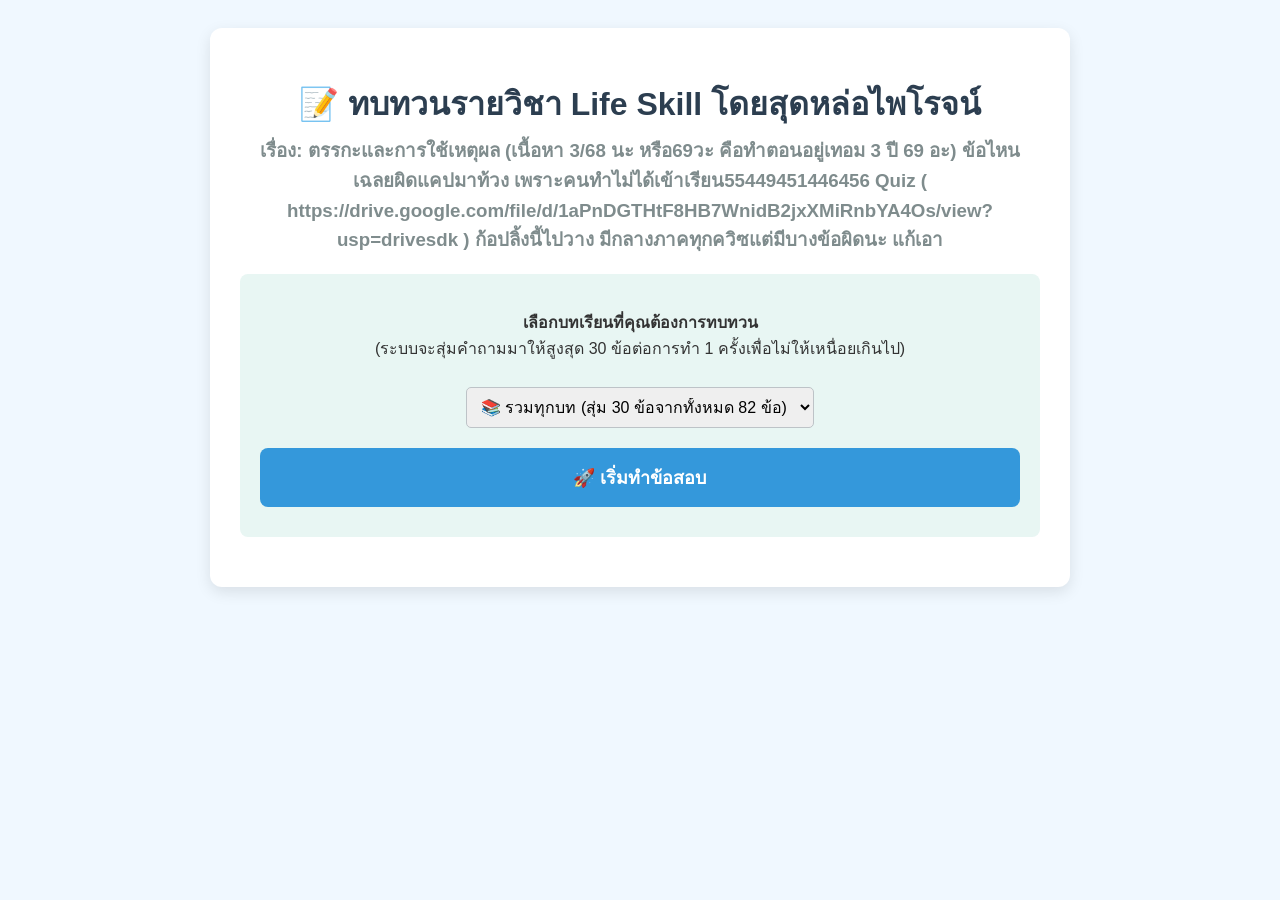
<file: Life Skill/index.html>
<!DOCTYPE html>
<html lang="th">
<head>
    <meta charset="UTF-8">
    <meta name="viewport" content="width=device-width, initial-scale=1.0">
    <title>Life Skill Quiz - ตรรกะและการใช้เหตุผล</title>
    <style>
        body { font-family: 'Sarabun', sans-serif; background-color: #f0f8ff; color: #333; padding: 20px; line-height: 1.6; }
        .container { max-width: 800px; margin: 0 auto; background: white; padding: 30px; border-radius: 12px; box-shadow: 0 5px 15px rgba(0,0,0,0.1); }
        h1 { text-align: center; color: #2c3e50; margin-bottom: 5px; }
        h3 { text-align: center; color: #7f8c8d; margin-top: 0; }
        .setup-box { background: #e8f6f3; padding: 20px; border-radius: 8px; margin-bottom: 20px; text-align: center; }
        select, input { padding: 10px; font-size: 16px; border-radius: 5px; border: 1px solid #bdc3c7; margin: 10px 0; }
        .question-box { margin-bottom: 25px; padding: 20px; border: 1px solid #e0e0e0; border-radius: 10px; background-color: #fafafa; }
        .question-text { font-weight: bold; font-size: 18px; margin-bottom: 15px; color: #2980b9; }
        .option-label { display: block; background: #fff; border: 1px solid #ccc; padding: 10px; margin-bottom: 8px; border-radius: 5px; cursor: pointer; transition: 0.2s; }
        .option-label:hover { background: #f1f2f6; }
        input[type="radio"] { margin-right: 10px; transform: scale(1.2); cursor: pointer; }
        .btn { display: inline-block; width: 100%; padding: 15px; margin: 10px 0; background-color: #3498db; color: white; border: none; border-radius: 8px; cursor: pointer; font-size: 18px; font-weight: bold; transition: 0.3s; }
        .btn:hover { background-color: #2980b9; }
        .btn-success { background-color: #27ae60; }
        .btn-success:hover { background-color: #219150; }
        .btn-danger { background-color: #e74c3c; }
        .btn-danger:hover { background-color: #c0392b; }
        #result { text-align: center; font-size: 24px; font-weight: bold; margin-top: 20px; color: #27ae60; padding: 20px; background: #eafaf1; border-radius: 8px; }
        .hidden { display: none; }
        .feedback { font-size: 15px; margin-top: 10px; padding: 10px; border-radius: 5px; display: none; line-height: 1.4; }
        .feedback.correct { background: #d4efdf; color: #1e8449; display: block; }
        .feedback.wrong { background: #fadbd8; color: #c0392b; display: block; }
    </style>
</head>
<body>

<div class="container">
    <h1>📝 ทบทวนรายวิชา Life Skill โดยสุดหล่อไพโรจน์</h1>
    <h3>เรื่อง: ตรรกะและการใช้เหตุผล (เนื้อหา 3/68 นะ หรือ69วะ คือทำตอนอยู่เทอม 3 ปี 69 อะ) ข้อไหนเฉลยผิดแคปมาท้วง เพราะคนทำไม่ได้เข้าเรียน55449451446456  Quiz ( https://drive.google.com/file/d/1aPnDGTHtF8HB7WnidB2jxXMiRnbYA4Os/view?usp=drivesdk ) ก้อปลิ้งนี้ไปวาง มีกลางภาคทุกควิซแต่มีบางข้อผิดนะ แก้เอา </h3>
    
    <div id="setup-container" class="setup-box">
        <p><b>เลือกบทเรียนที่คุณต้องการทบทวน</b><br>(ระบบจะสุ่มคำถามมาให้สูงสุด 30 ข้อต่อการทำ 1 ครั้งเพื่อไม่ให้เหนื่อยเกินไป)</p>
        <select id="chapter-select">
            <option value="all">📚 รวมทุกบท (สุ่ม 30 ข้อจากทั้งหมด 82 ข้อ)</option>
            <option value="ch2">บทที่ 2: การคิดเชิงตรรกะ (20 ข้อ)</option>
            <option value="ch3">บทที่ 3: การอ้างเหตุผลแบบนิรนัย (13 ข้อ)</option>
            <option value="ch4">บทที่ 4: ตรรกะวิทยาประพจน์ (10 ข้อ)</option>
            <option value="ch5">บทที่ 5: Logical fallacies (33 ข้อ)</option>
            <option value="ch6">บทที่ 6: ความรู้กับสังคม (6 ข้อ)</option>
        </select>
        <br>
        <button class="btn" onclick="startQuiz()">🚀 เริ่มทำข้อสอบ</button>
    </div>

    <div id="quiz-container" class="hidden">
        <div id="questions-area"></div>
        <button id="submit-btn" class="btn btn-success" onclick="checkAnswers()">ส่งคำตอบเพื่อตรวจคะแนน</button>
    </div>

    <div id="result" class="hidden"></div>
    <button id="reload-btn" class="btn btn-danger hidden" onclick="location.reload()">🔄 เลือกบท / เริ่มทำข้อสอบชุดใหม่</button>
</div>

<script>
    // ฐานข้อมูลข้อสอบ 82 ข้อ ครบถ้วนตามสรุป 100%
    const quizDatabase = {
        ch2: [
            { q: "ตรรกะคือการใช้เหตุผลอย่างมีแบบแผนที่สามารถนำมาใช้ประเมินได้ว่าเหตุผลนั้นดีหรือไม่ดี", ans: "จริง", exp: "ตรรกะหรือการใช้เหตุผลอย่างมีแบบแผน ใช้ปรเมินเหตุผลได้ว่าดีหรือไม่ดี [cite: 2]" },
            { q: "เหตุผลไม่ใช่รูปแบบหนึ่งของความคิด แต่เป็นการกระทำทางกายภาพ", ans: "เท็จ", exp: "เหตุผลเป็นความคิดรูปแบบหนึ่ง [cite: 3]" },
            { q: "การคิดและการใช้เหตุผลเป็นสิ่งเดียวกันและสามารถใช้คำสองคำนี้แทนกันได้", ans: "เท็จ", exp: "การคิดและการใช้เหตุผลไม่ใช่สิ่งเดียวกัน [cite: 4]" },
            { q: "การใช้เหตุผลจำเป็นต้องมีการแสดงความคิดผ่านภาษาและมีการอนุมานเกิดขึ้นเสมอ", ans: "จริง", exp: "การใช้เหตุผลคือการแสดงความคิดและภาษา มีการอนุมาน [cite: 5]" },
            { q: "ความคิดคือสภาวะจิตที่แสดงออกผ่านภาษาหรือสัญลักษณ์", ans: "จริง", exp: "ความคิด คือสภาวะจิตโดยแสดงออกผ่านภาษา หรือสัญลักษณ์ [cite: 6]" },
            { q: "ทุกความคิดไม่จำเป็นต้องมีเนื้อหาก็ได้ ขอแค่มีภาษาในการนำเสนอ", ans: "เท็จ", exp: "ภาษาคือการเสนอความคิด และทุกความคิดต้องมีเนื้อหา [cite: 7]" },
            { q: "ความคิดแบบนามธรรมจำเป็นต้องเชื่อมโยงกับโลกความเป็นจริงเสมอ", ans: "เท็จ", exp: "ความคิดแบบนามธรรมอาจไม่เชื่อมโยงกับโลก และความคิดเห็นจะพูดถึงโลกหรือไม่ก็ได้ [cite: 8]" },
            { q: "การบรรยาย พรรณนา และการชวนเชื่อ จัดเป็นการใช้ภาษาที่เกี่ยวข้องกับการอ้างเหตุผล", ans: "เท็จ", exp: "ภาษาที่ไม่เกี่ยวข้องกับการใช้เหตุผล คือ การบรรยาย พรรณา อธิบาย การชวนเชื่อ เพราะอนุมานไม่ได้และไม่มีข้อสรุป [cite: 9]" },
            { q: "ข้อความหรือประพจน์ จะต้องประกอบไปด้วยภาคประธานและภาคแสดง", ans: "จริง", exp: "ข้อความหรือประพจน์ประกอบไปด้วย ภาคประธาน + ภาคแสดง [cite: 10]" },
            { q: "การอนุมานและการแสดงค่าความจริง จำเป็นจะต้องเขียนออกมาในรูปของประโยคเสมอ", ans: "เท็จ", exp: "การอนุมานและแสดงค่าความจริง ไม่จำเป็นต้องเป็นประโยค [cite: 11]" },
            { q: "ประโยคที่เขียนต่างกัน ไม่สามารถสื่อถึงประพจน์เดียวกันได้", ans: "เท็จ", exp: "ประโยคที่คล้ายกันอาจเขียนต่างกันได้แต่ต้องมีประพจน์เดียวกัน [cite: 12]" },
            { q: "Copi's discourse ประกอบด้วย 3 รูปแบบคือ information, expression และ directive", ans: "จริง", exp: "Copi's discourse มี 3 แบบ 1 information 2 expression 3 directive [cite: 13]" },
            { q: "'สาเหตุ' สามารถนำมาอ้างเป็นเหตุผลได้เพราะมีข้อสรุปในตัวเอง", ans: "เท็จ", exp: "'สาเหตุ' ไม่มีข้อสรุป และนำมาอ้างเป็นเหตุผลไม่ได้ [cite: 14]" },
            { q: "การอ้างเหตุผลที่สมบูรณ์ต้องประกอบด้วยข้ออ้างและข้อสรุป", ans: "จริง", exp: "การอ้างเหตุผลประกอบด้วย ข้ออ้าง ข้อสรุป [cite: 15]" },
            { q: "เหตุผลสามารถอยู่ในรูปของประโยคคำถามหรือประโยคคำสั่งก็ได้", ans: "เท็จ", exp: "เหตุผลต้องเป็นประโยคบอกเล่าเท่านั้น [cite: 16]" },
            { q: "การอ้างเหตุผลจะไม่สมบูรณ์หากขาดข้อสรุป", ans: "จริง", exp: "ถ้าขาดข้อสรุปการอ้างเหตุผลจะไม่สมบูรณ์ [cite: 17]" },
            { q: "ข้อความที่อยู่หลังคำว่า 'เพราะว่า' มักจะทำหน้าที่เป็นข้อสรุปเสมอ", ans: "เท็จ", exp: "ข้อความหลัง 'เพราะว่า' เป็นข้ออ้างเสมอ [cite: 18]" },
            { q: "หากเราตัดข้อความด้านหลังคำว่า 'เพราะว่า' ออก การอ้างเหตุผลนั้นจะกลายเป็นเพียงข้อเท็จจริง", ans: "จริง", exp: "ถ้าตัดข้อความด้านหลังคำว่า 'เพราะว่า' ออก การอ้างเหตุผลนั้นจะกลายเป็นข้อเท็จจริง [cite: 19]" },
            { q: "การประเมินความคิดหรือ Critical thinking สามารถนำไปสู่การสร้างวิจารณญาณและนวัตกรรมใหม่ๆ ได้", ans: "จริง", exp: "Critical thinking การประเมินความคิดทำให้เกิดวิจารณญาณ และสร้างนวัตกรรมใหม่ๆได้ [cite: 20]" },
            { q: "Critical thinking หรือ การคิดเชิงวิพากษ์ ถือเป็นสภาวะความคิดลำดับแรกที่เกิดขึ้นเมื่อรับรู้ข้อมูล", ans: "เท็จ", exp: "Critical thinking หรือ การคิดเชิงวพากษ์ เป็นความคิดลำดับที่สอง [cite: 21]" }
        ],
        ch3: [
            { q: "การอ้างเหตุผลแบบจัดประเภท แบ่งออกเป็น 4 เทอม", ans: "เท็จ", exp: "การอ้างเหตุผลแบบจัดประเภทแบ่งออกเป็น 3 เทอม [cite: 23]" },
            { q: "โครงสร้างของการอ้างเหตุผลแบบจัดประเภทประกอบไปด้วย 2 ข้ออ้าง และ 1 ข้อสรุป", ans: "จริง", exp: "การอ้างเหตุผลแบบจัดประเภทประกอบไปด้วย 2 ข้ออ้าง 1 ข้อสรุป [cite: 24]" },
            { q: "การอ้างเหตุผลแบบจัดประเภทถือเป็นการอ้างเหตุผลที่มีความซับซ้อนมากที่สุด", ans: "เท็จ", exp: "การอ้างเหตุผลแบบจัดประเภทมีความซับซ้อนน้อยที่สุด [cite: 25]" },
            { q: "ประพจน์รูปแบบ A คือเห็นด้วยทั้งหมด, E คือปฏิเสธทั้งหมด, I คือเห็นด้วยบางส่วน, O คือปฏิเสธบางส่วน", ans: "จริง", exp: "การอ้างเหตุผลแบบจัดประเภทประกอบไปด้วย A(เห็นด้วยทั้งหมด) E(ปฏิเสธทั้งหมด) (เห็นด้วยบางส่วน) O(ปฏิเสธบางส่วน) [cite: 26]" },
            { q: "Minor term คือภาคประธานของประพจน์ข้อสรุป ส่วน Major term คือภาคแสดงของประพจน์ข้อสรุป", ans: "จริง", exp: "Major term - ภาคแสดงของประพจน์ข้อสรุป, Minor term - ภาคประธานของประพจน์ข้อสรุป [cite: 27]" },
            { q: "เทอมกลาง (Middle term) จะต้องปรากฏอยู่ในประพจน์ที่เป็นข้อสรุปเสมอ", ans: "เท็จ", exp: "Middle term - ไม่อยู่ในประพจน์ข้อสรุป [cite: 27]" },
            { q: "เทอมกลางที่เป็นข้ออ้าง ต้องกระจายหรือระบุทุกสมาชิกอย่างน้อย 1 ครั้ง", ans: "จริง", exp: "เทอมกลาง(ที่เป็นข้ออ้าง) ต้องกระจายหรือระบุทุกสมาชิกอย่างน้อย 1 ครั้ง [cite: 28]" },
            { q: "เทอมใดที่กระจายในข้ออ้าง ไม่จำเป็นต้องกระจายในข้อสรุปก็ได้", ans: "เท็จ", exp: "เทอมที่กระจายในข้ออ้างต้องกระจายในข้อสรุปด้วย [cite: 29]" },
            { q: "กฎของการอ้างเหตุผลระบุว่า ห้ามมีข้ออ้างที่เป็นการปฏิเสธ (E) สองข้อพร้อมกัน", ans: "จริง", exp: "ข้ออ้างห้ามปฏิเสธ 2 ข้อ (ห้ามเป็น E สองข้อ) [cite: 30]" },
            { q: "การอ้างเหตุผลแบบนิรนัยแบบจัดประเภท จะสมเหตุสมผลได้ก็ต่อเมื่อเป็นจริงตามข้ออ้าง", ans: "จริง", exp: "การอ้างเหตุผลแบบนิรนัยแบบจัดประเภทต้องเป็นจริงตามข้ออ้างถึงจะสมเหตุสมผล [cite: 31]" },
            { q: "หากข้อสรุปไม่สอดคล้องกับความจริง การอ้างเหตุผลนั้นจะถือว่าไม่สมเหตุสมผลทันที", ans: "เท็จ", exp: "ถ้าข้อสรุปไม่สอดคล้องกับความจริง การอ้างเหตุผลนั้นอาจจะสมเหตุสมผลได้ แต่ไม่สมบูรณ์ [cite: 32]" },
            { q: "การอ้างเหตุผลแบบนิรนัย คือการสรุปความจากข้ออ้างที่เป็นจริง", ans: "จริง", exp: "การอ้างเหตุผลแบบอุปนัย ต่างจากนิรนัยคือ นิรนัยเป็นการสรุปจากข้ออ้างที่เป็นจริง [cite: 33]" },
            { q: "การอ้างเหตุผลแบบอุปนัย คือการทำนายและใช้สถิติจากเหตุการณ์ในอดีต", ans: "จริง", exp: "การอ้างเหตุผลแบบอุปนัย คือการทำนายและใช้สถิติจากเหตุการณ์ในอดีต [cite: 34]" }
        ],
        ch4: [
            { q: "ประพจน์และประโยคในภาษาคือสิ่งเดียวกันทุกประการ", ans: "เท็จ", exp: "ประพจน์ไม่ใช่ประโยคในภาษา [cite: 36]" },
            { q: "ประโยคปฏิเสธไม่ถือว่าเป็นประพจน์ เพราะไม่ได้นำเสนอข้อเท็จจริง", ans: "เท็จ", exp: "ประโยคบอกเล่า และประโยคปฏิเสธเป็นประพจน์เพราะบอกค่าความจริงได้ [cite: 37]" },
            { q: "ประโยคคำสั่ง ขอร้อง และคำถาม ไม่จัดว่าเป็นประพจน์", ans: "จริง", exp: "ประโยคคำสั่ง ขอร้อง คำถามไม่เป็นประพจน์ [cite: 38]" },
            { q: "ตรรกะวิทยาประพจน์จำเป็นต้องอาศัยรูปแบบ AEIO และแผนภาพเวนน์เสมอ", ans: "เท็จ", exp: "ตรรกะวิทยาประพจน์ไม่จำเป็นต้องมี AEIO และแผนภาพเวนน์ [cite: 39]" },
            { q: "การเปลี่ยนค่าความจริงของประพจน์ใดประพจน์หนึ่ง จะส่งผลทำให้ข้อสรุปเปลี่ยนไปด้วย", ans: "จริง", exp: "การเปลี่ยนค่าความจริงหรือประพจน์ทำให้ข้อสรุปเปลี่ยน [cite: 40]" },
            { q: "จำนวนของประพจน์ที่มีอยู่ในการอ้างเหตุผล เป็นตัวชี้วัดที่ใช้กำหนดความสมเหตุสมผล", ans: "เท็จ", exp: "จำนวนของประพจน์ไม่ได้กำหนดความสมเหตุสมผล [cite: 41]" },
            { q: "ภาษาพูดมีรูปแบบที่ตายตัวกว่าการใช้สัญลักษณ์ทางตรรกะวิทยา", ans: "เท็จ", exp: "ภาษาพูดมีได้หลายแบบ แต่สัญลักษณ์มีรูปแบบที่ตายตัว [cite: 42]" },
            { q: "Argument ที่ไม่เป็นไปตามรูปแบบ Modus Ponen หรือ Modus tollen จะไม่สมเหตุสมผล", ans: "จริง", exp: "Argument ที่ไม่เป็นไปตาม Modus Ponen, Modus tollen จะไม่สมเหตุสมผล [cite: 43]" },
            { q: "Hypothetical syllogism ประกอบด้วยประพจน์ 3 ประพจน์ ส่วนแบบ AEIO มีเพียง 1 ประพจน์", ans: "จริง", exp: "hypothethical syllogism มี 3 ประพจน์ แต่แบบ AEIO มี 1 ประพจน์ [cite: 44]" },
            { q: "Disjunctive syllogism เป็นรูปแบบการอ้างเหตุผลที่มีข้อสรุปเป็นประเภทเดียวกับข้ออ้างเสมอ", ans: "เท็จ", exp: "disjunctive syllogism ข้อสรุปไม่เป็นประเถทเดียวกับข้ออ้าง [cite: 45]" }
        ],
        ch5: [
            { q: "ตรรกะวิบัติไม่เป็นแบบแผน แบ่งได้เป็น Relevence, Presumption, Ambiguity และ Defective induction", ans: "จริง", exp: "ตรรกะวิบัติไม่เป็นแบบแผน แบ่งได้เป็น Relevence, Presumption, Ambiguity, Defective induction [cite: 47]" },
            { q: "ตรรกะวิบัติหมวด Relevence เกิดจากข้ออ้างกับข้อสรุปไม่เกี่ยวข้องกัน และเป็นรูปแบบที่พบได้มากที่สุด", ans: "จริง", exp: "Relevence -ออ้าง ข้อสรุป ไม่เกี่ยวข้องกัน พบมากที่สุด [cite: 48]" },
            { q: "ประโยค 'เคยลอกงานครั้งนี้ต้องได้ลอกอีก' จัดเป็นตรรกะวิบัติประเภท Ad populum", ans: "จริง", exp: "Ad populum อ้างจำนวน (เคยลอกงานครั้งนี้ต้องได้ลอกอีก) [cite: 49]" },
            { q: "ประโยค 'ขอลอกงานหน่อย ถือว่าสงสารกัน' เป็นตรรกะวิบัติแบบ Red herring ที่ใช้เบี่ยงประเด็น", ans: "เท็จ", exp: "เป็นตรรกะวิบัติแบบ Emotion อ้างอารมณ์ (ขอลอกงานหน่อย ถือว่าสงสารกัน) [cite: 50]" },
            { q: "การพูดว่า 'โลกร้อนไม่น่าสนใจ เรามีปัญหาการเมืองอยู่' เป็นการใช้ตรรกะวิบัติแบบ Red herring", ans: "จริง", exp: "Red herring นอกประเด็น (โลกร้อนไม่น่าสนใจ เรามีปัญหาการเมืองอยู่) [cite: 51]" },
            { q: "ตรรกะวิบัติแบบ Strawman คือการนำประเด็นมาทำให้เป็นเรื่องง่ายๆ เช่น 'e-sport ก็แค่พวกติดเกมไปวันๆ'", ans: "จริง", exp: "Strawman ทำให้เป็นเรื่องง่ายๆ (e-sport ก็แค่พวกติดเกมไปวันๆ ) [cite: 52]" },
            { q: "การแย้งว่า 'ไอ้นี่เรียนไม่เก่งหรอก มันอ้วน' เป็นตัวอย่างของ Ad hominem ที่โจมตีตัวบุคคล", ans: "จริง", exp: "Ad hominem แย้งบุคคล (ไอ้นี่เรียนไม่เก่งหรอก มันอ้วน ) [cite: 53]" },
            { q: "ประโยค 'ใครว่าผมพูดผิด ผมหักคะแนนนะ' เป็นตรรกะวิบัติแบบ Ad Verecudiam", ans: "เท็จ", exp: "เป็นตรรกะวิบัติแบบ Ad baculum ใช้อำนาจ (ใครว่าผมพูดผิด ผมหักคะแนนนะ ) [cite: 54]" },
            { q: "ตรรกะวิบัติหมวด Presumption เกิดจากการที่ข้ออ้างมีประเด็นและให้ข้อมูลไม่พอ", ans: "จริง", exp: "Presumption ข้ออ้างไม่พอ ข้ออ้างมีประเด็น [cite: 55]" },
            { q: "ตรรกะวิบัติแบบ Accident ไม่มีความเกี่ยวข้องกับรูปแบบ Hypothetical ในตรรกะวิทยาบทที่ 4", ans: "เท็จ", exp: "Accident = hypothetic ในบทที่ 4 [cite: 56]" },
            { q: "การคิดไปเองว่า 'ไอ้นนี้น่าจะรวยจัด เห็นกินของหรู' เป็นตรรกะวิบัติแบบ Complex (Plurium) สมมติฐานนำ", ans: "จริง", exp: "Complex (Plurium) สมมติฐานนำ (ไอ้นนี้น่าจะรวยจัด เห็นกินของหรู) [cite: 57]" },
            { q: "ประโยค 'จำได้หมดกูทำได้แน่ๆ' เป็นตรรกะวิบัติแบบ Begging (Petitto) หรือยืนยันไว้ก่อน", ans: "จริง", exp: "Begging (Petitto) ยืนยันไว้ก่อน (จำได้หมดกูทำได้แน่ๆ ) [cite: 58]" },
            { q: "หมวด Ambiguity คือตรรกะวิบัติที่เกิดจากความคลุมเครือ", ans: "จริง", exp: "Ambiguity คลุมเคลือ [cite: 59]" },
            { q: "การสับสนความหมายของคำว่า 'หมูเด้ง' ระหว่างสัตว์กับอาหาร เป็นตรรกะวิบัติแบบ Equivocation", ans: "จริง", exp: "Equivocation สับสน (หมูเด้งน่ารักมาก(หมูเด้งคือสัตว์อาจจะสับสนกับอาหาร)) [cite: 60, 61]" },
            { q: "Division ถูกจัดอยู่ในตรรกะวิบัติหมวด Defective induction", ans: "เท็จ", exp: "Division จัดอยู่ในหมวด Ambiguity (A5 Division) [cite: 65]" },
            { q: "Defective induction คือตรรกะวิบัติประเภทอุปนัยบกพร่อง ซึ่งมีสาเหตุไม่สมบูรณ์", ans: "จริง", exp: "Defective induction อุปนัยบกพร่อง สาเหตุไม่สมบูรณ์ [cite: 66]" },
            { q: "การให้เหตุผลว่า 'ไม่รู้แต่น่าจะจริงนะ' เป็นตรรกะวิบัติประเภท Ad ignorance", ans: "จริง", exp: "Ad ignorance อ้างความไม่รู้ (ไม่รู้แต่น่าจะจริงนะ) [cite: 67]" },
            { q: "การอ้างความรู้ของผู้เชี่ยวชาญ เรียกว่าตรรกะวิบัติแบบ Ad Verecudiam", ans: "จริง", exp: "Ad Verecudiam อ้างความรู้ของผู้เชี่ยวชาญ [cite: 68]" },
            { q: "แนวคิดแบบ Slippery Slope เช่น 'สอบอีกก็ตกอีก' จัดเป็นตรรกะวิบัติฐาน False cause", ans: "จริง", exp: "False cause ประกอบด้วย 1.Slippery Slope คิดแง่ลบ (สอบอีกก็ตกอีก) [cite: 69]" },
            { q: "เหตุการณ์ 'ถ้าไปกินก๋วยเตี๋ยววันพุธแล้วยางรถชอบแตก' เป็นตัวอย่างของ Post hoc", ans: "จริง", exp: "Post hoc มีสาเหตุของเหตุการเกิดขึ้น (ถ้าไปกินก๋วยเตี๋ยววันพุธแล้วยางรถชอบแตก) [cite: 69, 70]" },
            { q: "การเหมารวมจากข้อมูลเพียงหยิบมือ เรียกว่าตรรกะวิบัติประเภท Hasty", ans: "จริง", exp: "Hasty เหมารวม [cite: 71]" },
            { q: "การเชื่อคำทำนายที่ตรงกับข้อมูลเดิม เป็นความลำเอียงแบบ Confirm bias", ans: "จริง", exp: "Confirm bias เชื่อข้อมูลเดิม (เชื่อคำทำนาย ) [cite: 73]" },
            { q: "Anchoring bias คือความเชื่อว่าข้อมูลแรกหรือข้อมูลเดิมนั้นถูกเสมอ", ans: "จริง", exp: "Anchoring bias ข้อมูลถูกเสมอ [cite: 74]" },
            { q: "การเห็นข่าวเครื่องบินตกแล้วคิดว่าการขึ้นเครื่องบินอันตรายแน่นอน คือ Hind Sight bias", ans: "เท็จ", exp: "เป็นอคติแบบ Availability Heuristic (มีข่าวเครื่องบินตก แสดงว่าการขึ้นเครื่องบินอันตรายแน่นอน ) [cite: 75]" },
            { q: "อคติแบบ Hind Sight bias ปรากฏในลักษณะคำพูดว่า 'กูว่าแล้วมันต้องจบแบบนี้'", ans: "จริง", exp: "Hind Sight bias (กูว่าแล้วมันต้องจบแบบนี้) [cite: 76]" },
            { q: "การคิดว่า 'ไม่อ่านก็สอบผ่าน' เป็นตัวอย่างของความลำเอียงแบบ Overconfident", ans: "จริง", exp: "Overconfident มั่นใจ (ไม่อ่านก็สอบผ่าน) [cite: 77]" },
            { q: "ปัญหาการคิดเป็นกลุ่ม (Group Think) คือปัจจัยทางจิตวิทยาที่การรวมกลุ่มมีผลต่อการตัดสินใจและการใช้เหตุผล", ans: "จริง", exp: "ปัญหาการคิดเป็นกลุ่มคือปัจจัยทางจิตวิทยาที่การรวมกลุ่มมีผลต่อการตัดสินใจและการใช้เหตุผล [cite: 79]" },
            { q: "การลดทอนความคิดที่แตกต่างของคนในกลุ่ม เรียกว่า Suppression of dissenting viewpoints", ans: "จริง", exp: "Suppression of dissenting viewpoints. กดขี่ หรือลดทอนความคิดที่แตกต่าง [cite: 81]" },
            { q: "การยกย่องอำนาจกลุ่มตนเองและมองว่าเป็นสังคมมิตรภาพที่มีข้อดี เรียกว่า Overestimation of the group's power and morality", ans: "จริง", exp: "Overestimation of the group's power and morality. ยกย่องอำนาจหรือให้สถานะของสังคมและกลุ่มของตัวเองว่ามีข้อดี [cite: 82]" },
            { q: "การพยายามอธิบายว่าการตัดสินใจของกลุ่มเป็นสิ่งที่ถูกต้องและยอมรับได้ แม้สิ่งนั้นจะผิดจริยธรรม เรียกว่า Rationalization of decisions", ans: "จริง", exp: "Rationalization of decisions... พยายามอธิบายว่าการตัดสินใจของกลุ่มเป็นสิ่งที่ถูกต้อง ยอมรับได้แม้ว่า สิ่งนั้น... หรือผิดจริยธรรม [cite: 83]" },
            { q: "อาการ Illusion of Invulnerability คือการหลงคิดว่าความคิดแบบกลุ่มเป็นสิ่งที่ถูกต้อง ไร้พ่าย และนำไปสู่ผลดีเสมอ", ans: "จริง", exp: "Illusion of Invulnerability: หลงคิดว่าความคิดแบบกลุ่มเป็นสิ่งที่ถูกต้อง ไร้พ่าย และการรวมกลุ่มนำไปสู่ผลดีเสมอ [cite: 85]" },
            { q: "Collective Rationalization คือลักษณะที่กลุ่มรับฟังผลด้านลบของการตัดสินใจเพื่อนำมาปรับปรุง", ans: "เท็จ", exp: "Collective Rationalization: ยึดความเป็นเหตุผลร่วมกัน ลักษณะนี้ทำให้ไม่เกิดการรับฟังผลด้านลบของการตัดสินใจ [cite: 86]" },
            { q: "Belief in Inherent Morality คือความเชื่อที่ว่าความถูกต้องของกลุ่มเป็นสิ่งที่ตกทอดมา สิ่งที่กลุ่มคิดย่อมดีเสมอ", ans: "จริง", exp: "Belief in Inherent Morality: ความถูกต้องของความคิดเป็นกลุ่มเป็นสิ่งที่ตกทอดมาและเกิดขึ้นเองอยู่แล้ว สิ่งที่กลุ่มคิดเป็นสิ่งที่ดีเสมอ [cite: 87]" },
            { q: "การรีบตัดสินและสร้างลักษณะศัตรูขึ้นมา เช่น 'สามกีบ' หรือ 'สลิ่ม' จัดเป็นอาการ Stereotyping Outsiders", ans: "จริง", exp: "Stereotyping Outsiders: การรีบตัดสินฝ่ายตรงข้าม หรือสร้างลักษณะของศัตรูขึ้นมา [cite: 88]" },
            { q: "การมองคนที่วิจารณ์กลุ่มว่าเป็นพวกไม่รักชาติ เป็นตัวอย่างของอาการ Group Think", ans: "จริง", exp: "Example: Treating critics of the invasion plan as unpatriotic or uninformed. [cite: 89]" }
        ],
        ch6: [
            { q: "พื้นฐานความรู้ คือความสามารถในการแยกแยะข้อเท็จจริงออกจากข้อคิดเห็น", ans: "จริง", exp: "พื้นฐานความรู้ คือการแยกแยะข้อเท็จจริงและข้อคิดเห็น [cite: 91]" },
            { q: "ความรู้ถือเป็นกิจกรรมทางปัญญาของกลุ่มคน โดยไม่เกี่ยวข้องกับความคิดของผู้อ้างความรู้", ans: "เท็จ", exp: "ความรู้คือกิจกรรมทางปัญญาของปัจเจก โดยความรู้ต้องเกิดจากความคิดของผู้อ้างความรู้ [cite: 92]" },
            { q: "ความรู้ไม่จำเป็นต้องเป็นความจริงเสมอไป ขอเพียงเป็นสิ่งที่ได้รับการยอมรับ", ans: "เท็จ", exp: "ความรู้ต้องเป็นความจริง [cite: 93]" },
            { q: "Aristotle แบ่งความรู้ออกเป็น techne และ Episteme", ans: "จริง", exp: "Aristotle แบ่งความรู้ออกเป็น techne Episteme [cite: 94]" },
            { q: "Luciano Floridi ให้นิยามสารสนเทศว่าเป็นเพียงข้อมูลดิบที่ยังไม่ถูกจัดประเภท", ans: "เท็จ", exp: "Luciano Floridi ให้นิยามสารสนเทศว่าเป็นข้อมูลที่ถูกจัดประเภท และประมวลผลแล้ว [cite: 95]" },
            { q: "Misinformation คือการตั้งใจสื่อสารให้เป็นเท็จเพื่อหลอกลวงผู้อื่น", ans: "เท็จ", exp: "Misinformation คือการสื่อสารที่ไม่สมบูรณ์ ส่วน Disinformation คือการตั้งใจสื่อสารให้เป็นเท็จ [cite: 96]" }
        ]
    };

    let selectedQuestions = [];

    function startQuiz() {
        const selectedChapter = document.getElementById("chapter-select").value;
        let pool = [];

        if (selectedChapter === "all") {
            pool = [...quizDatabase.ch2, ...quizDatabase.ch3, ...quizDatabase.ch4, ...quizDatabase.ch5, ...quizDatabase.ch6];
        } else {
            pool = [...quizDatabase[selectedChapter]];
        }

        // สับเปลี่ยนลำดับคำถามทั้งหมด
        let shuffled = pool.sort(() => 0.5 - Math.random());
        
        // สุ่มมา 30 ข้อ เพื่อไม่ให้ผู้ทำเหนื่อยเกินไป (ถ้ามีไม่ถึง 30 ก็เอาเท่าที่มี)
        selectedQuestions = shuffled.slice(0, 30);
        
        let quizHtml = "";
        selectedQuestions.forEach((item, index) => {
            quizHtml += `
                <div class="question-box" id="qbox-${index}">
                    <div class="question-text">${index + 1}. ${item.q}</div>
                    <label class="option-label"><input type="radio" name="q${index}" value="จริง"> จริง</label>
                    <label class="option-label"><input type="radio" name="q${index}" value="เท็จ"> เท็จ</label>
                    <div id="feedback-${index}" class="feedback"></div>
                </div>
            `;
        });

        document.getElementById("questions-area").innerHTML = quizHtml;
        document.getElementById("setup-container").classList.add("hidden");
        document.getElementById("quiz-container").classList.remove("hidden");
        window.scrollTo(0, 0);
    }

    function checkAnswers() {
        let score = 0;
        
        selectedQuestions.forEach((item, index) => {
            let selected = document.querySelector(`input[name="q${index}"]:checked`);
            let feedbackDiv = document.getElementById(`feedback-${index}`);
            
            if (selected) {
                if (selected.value === item.ans) {
                    score++;
                    feedbackDiv.innerHTML = `✅ <b>ถูกต้อง!</b><br>อธิบาย: ${item.exp}`;
                    feedbackDiv.className = "feedback correct";
                } else {
                    feedbackDiv.innerHTML = `❌ <b>ผิดครับ</b> (คำตอบที่ถูกคือ: ${item.ans})<br>อธิบาย: ${item.exp}`;
                    feedbackDiv.className = "feedback wrong";
                }
            } else {
                feedbackDiv.innerHTML = `⚠️ <b>คุณยังไม่ได้ตอบข้อนี้</b> (คำตอบที่ถูกคือ: ${item.ans})<br>อธิบาย: ${item.exp}`;
                feedbackDiv.className = "feedback wrong";
            }
        });

        let resultDiv = document.getElementById("result");
        resultDiv.innerHTML = `🎉 คุณทำได้ <b>${score}</b> จาก <b>${selectedQuestions.length}</b> คะแนน!`;
        resultDiv.classList.remove("hidden");
        
        document.getElementById("submit-btn").classList.add("hidden");
        document.getElementById("reload-btn").classList.remove("hidden");
        window.scrollTo(0, document.body.scrollHeight);
    }
</script>

</body>
</html>
</file>
